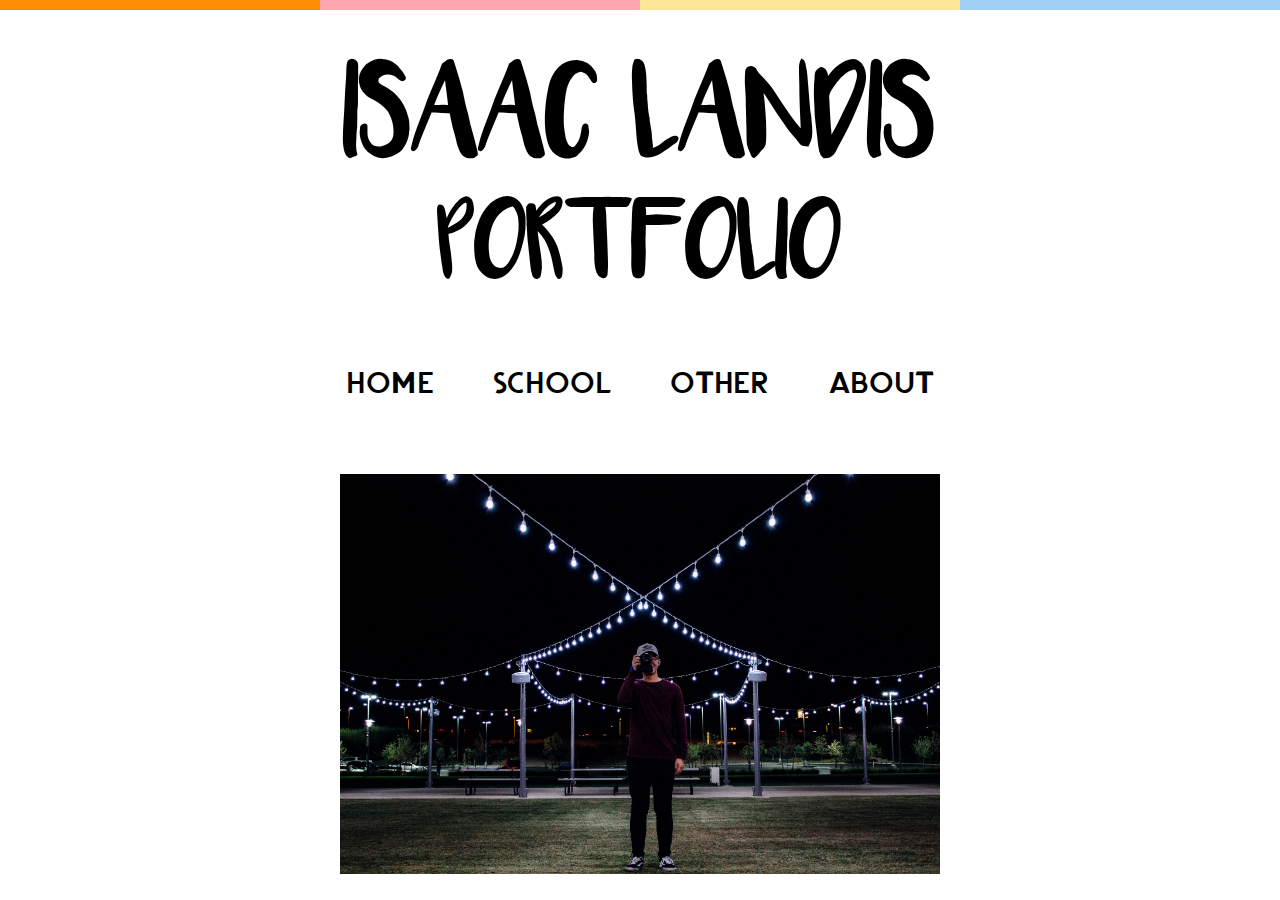
<file: index.html>
<!DOCTYPE html>
<html>
<head>
<title>ISAAC LANDIS</title>
<link href='http://fonts.googleapis.com/css?family=Montserrat:400,700' rel='stylesheet' type='text/css'>
<link href='https://fonts.googleapis.com/css?family=Roboto+Condensed:400,300' rel='stylesheet' type='text/css'>
<link rel="stylesheet" type="text/css" href="assets/css/styles.css"> 
<meta charset="UTF-8">
<body>
<header>
	<div class="pastelscont">
		<section class="pastel" id="pastel1">
		</section>
		<section class="pastel" id="pastel2">
		</section>
		<section class="pastel" id="pastel3">
		</section>
		<section class="pastel" id="pastel4">
		</section>
	</div>
</header>
<main>
	<div id="name">
		<h1>ISAAC LANDIS</h1>
		<h2>PORTFOLIO</h2>
	</div>
	<nav>
		<ul>
			<li><a href="index.html">HOME</a></li>
			<li><a href="school.html">SCHOOL</a></li>
			<li><a href="other.html">OTHER</a></li>
			<li><a href="about.html">ABOUT</a></li>
		</ul>
	</nav>
	<figure>
		<img src="assets/img/me.jpg">
	</figure>
</main>
</body>
</head>
</html>
</file>
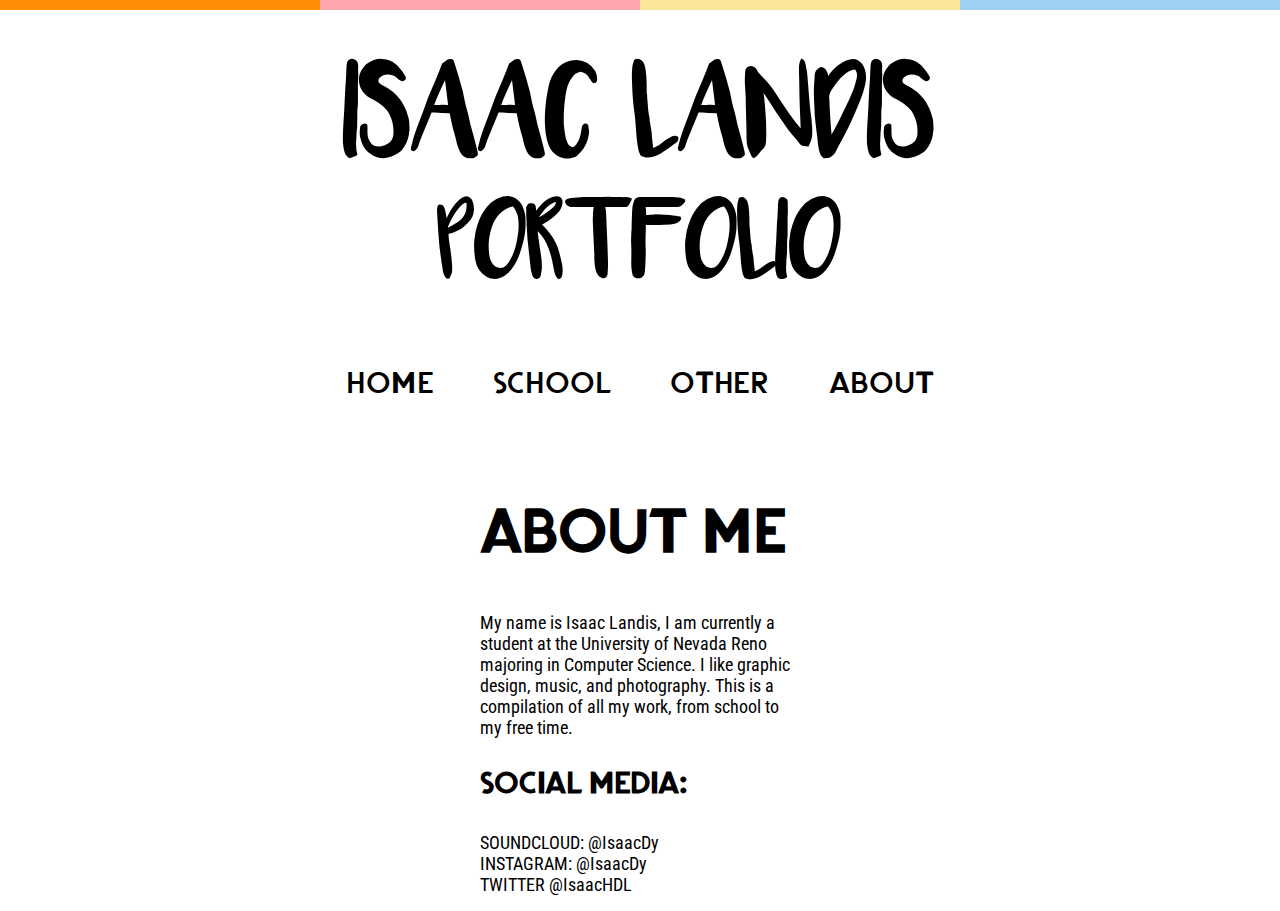
<file: about.html>
<!DOCTYPE html>
<html>
<head>
<title>ISAAC LANDIS</title>
<link href='http://fonts.googleapis.com/css?family=Montserrat:400,700' rel='stylesheet' type='text/css'>
<link href='https://fonts.googleapis.com/css?family=Roboto+Condensed:400,300' rel='stylesheet' type='text/css'>
<link rel="stylesheet" type="text/css" href="assets/css/styles.css"> 
<meta charset="UTF-8">
<body>
<header>
	<div class="pastelscont">
		<section class="pastel" id="pastel1">
		</section>
		<section class="pastel" id="pastel2">
		</section>
		<section class="pastel" id="pastel3">
		</section>
		<section class="pastel" id="pastel4">
		</section>
	</div>
</header>
<main>
	<div id="name">
		<h1>ISAAC LANDIS</h1>
		<h2>PORTFOLIO</h2>
	</div>
	<nav>
		<ul>
			<li><a href="index.html">HOME</a></li>
			<li><a href="school.html">SCHOOL</a></li>
			<li><a href="other.html">OTHER</a></li>
			<li><a href="about.html">ABOUT</a></li>
		</ul>
	</nav>
	<div id="about">
	<h3>ABOUT ME</h3>
	<p>My name is Isaac Landis, I am currently a student at the University of Nevada Reno majoring in Computer Science. I like graphic design, music, and photography. This is a compilation of all my work, from school to my free time.</p>
	<h4>Social Media:</h4>
	<ul>
		<li><a href="https://soundcloud.com/isaacdy">SOUNDCLOUD: @IsaacDy</a></li>
		<li><a href="https://instagram.com/isaacdy">INSTAGRAM: @IsaacDy</a></li>
		<li><a href="https://twitter.com/isaachdl">TWITTER @IsaacHDL</a></li>
	</div>
</main>
</body>
</head>
</html>
</file>
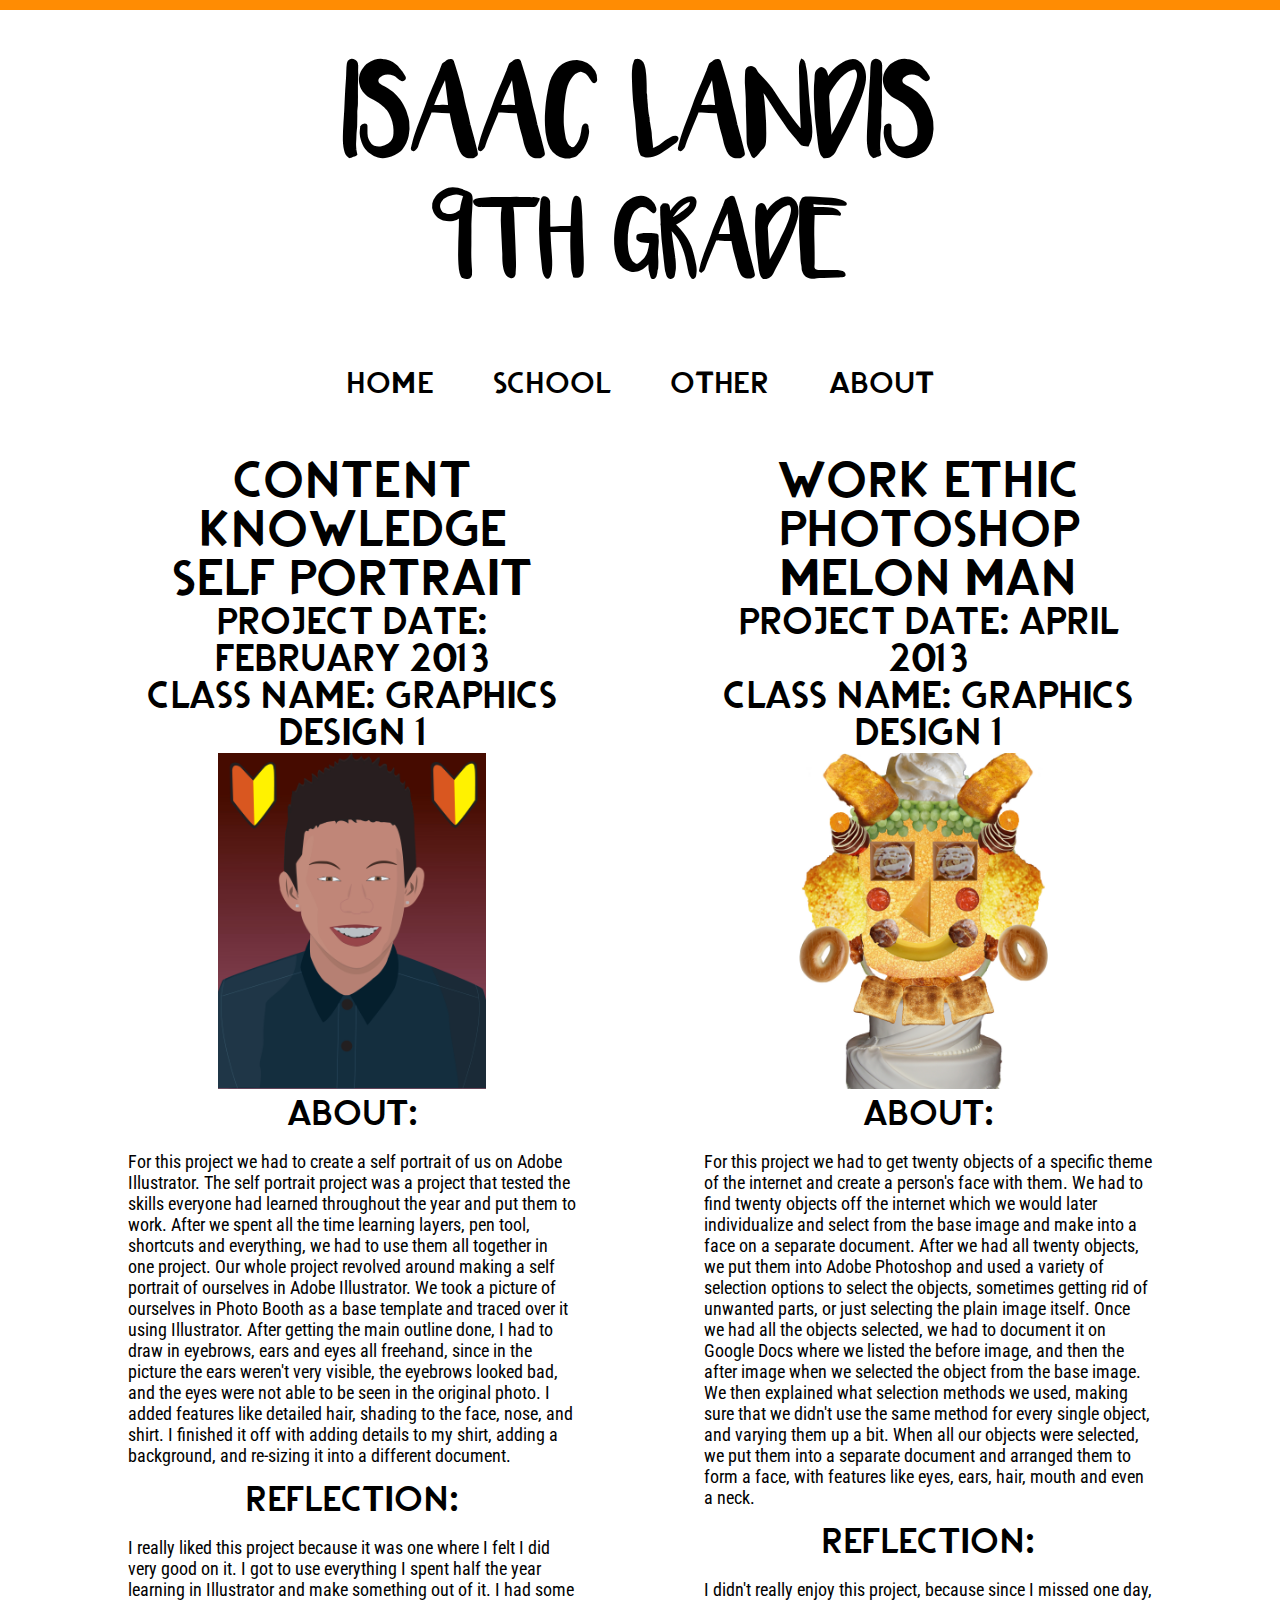
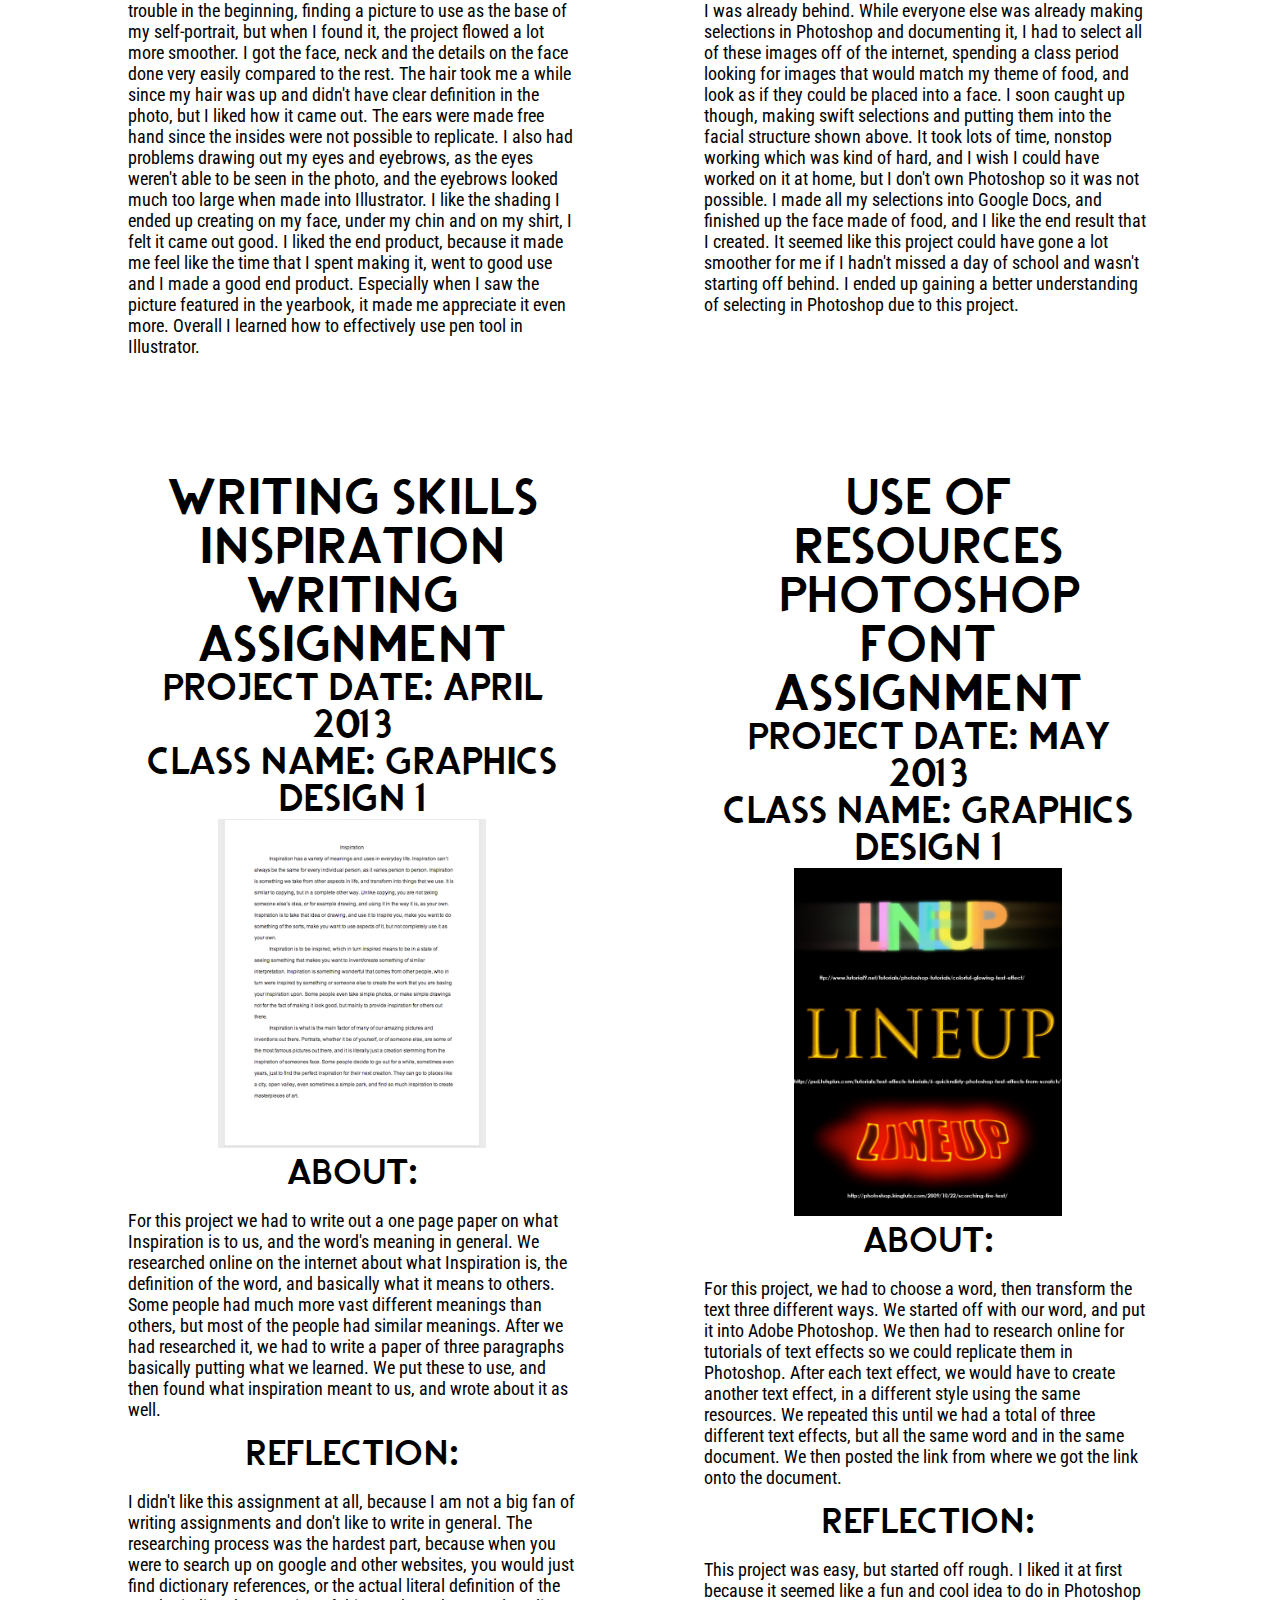
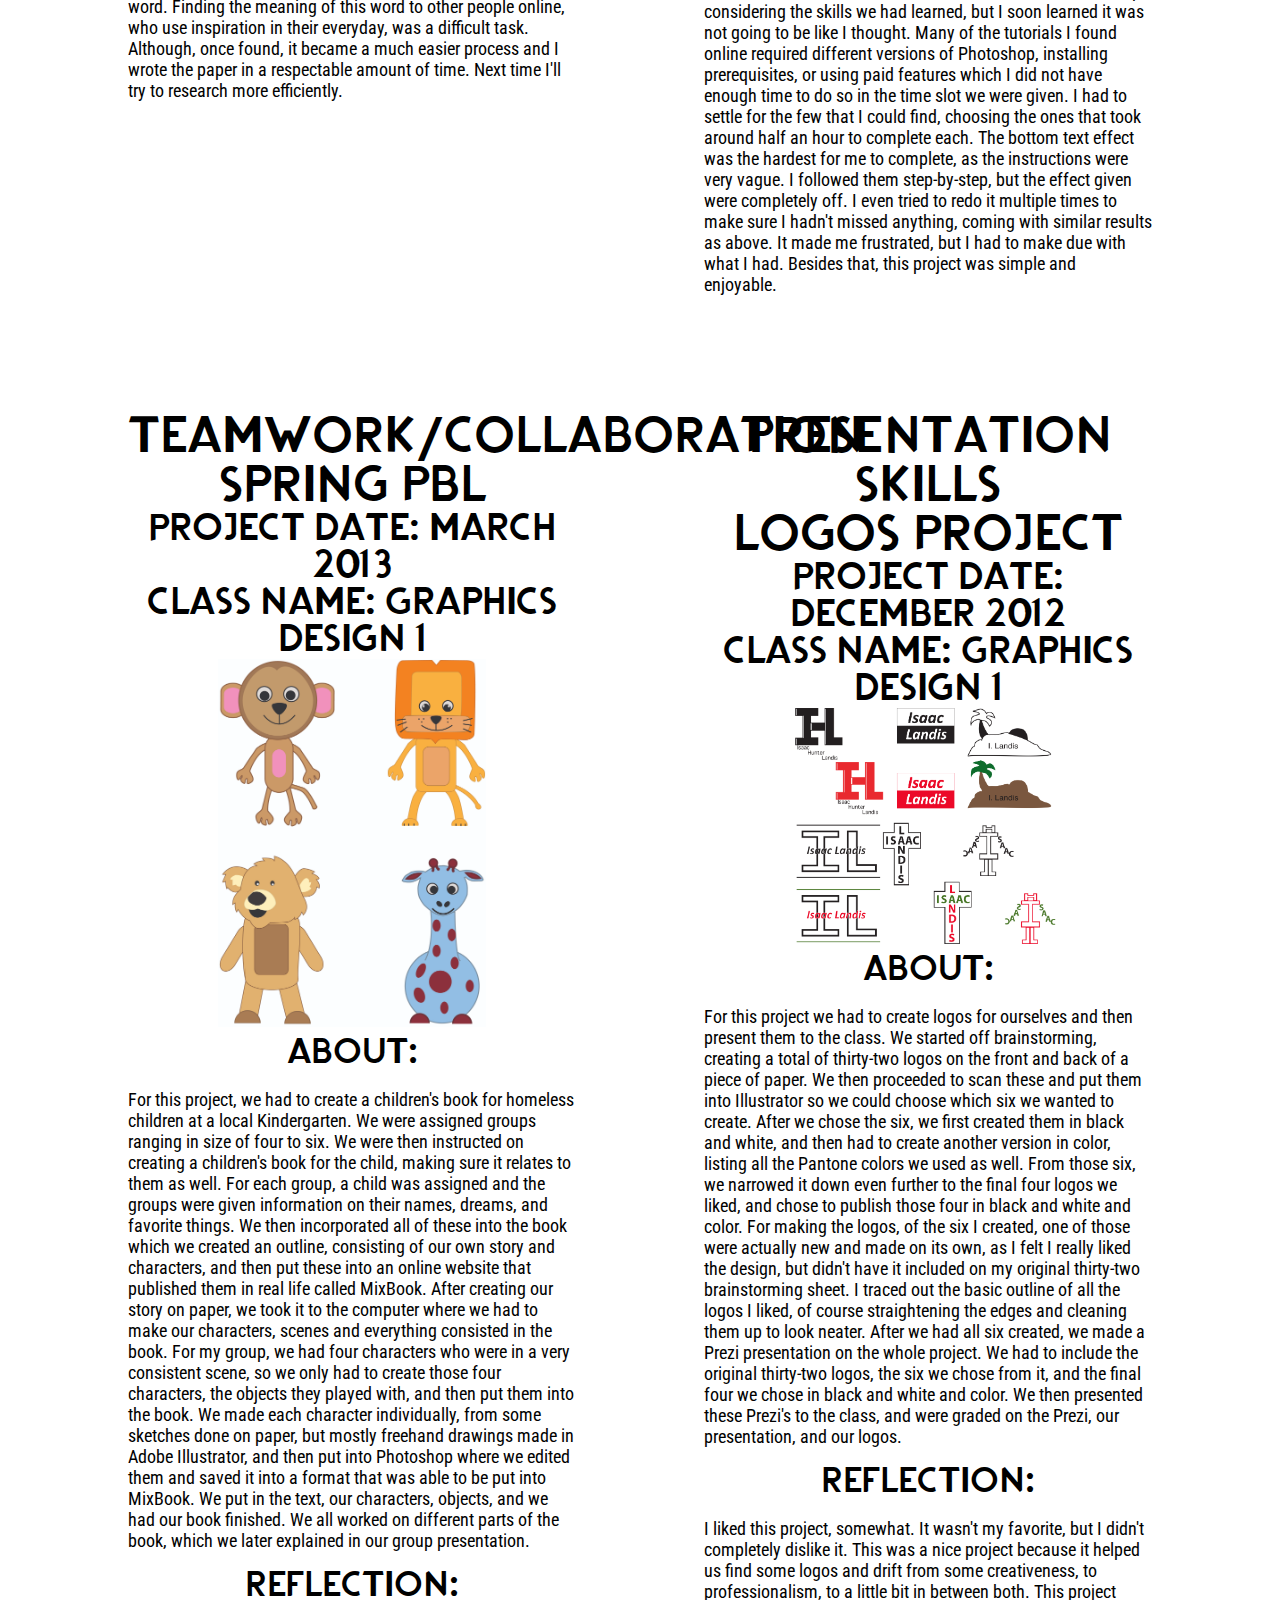
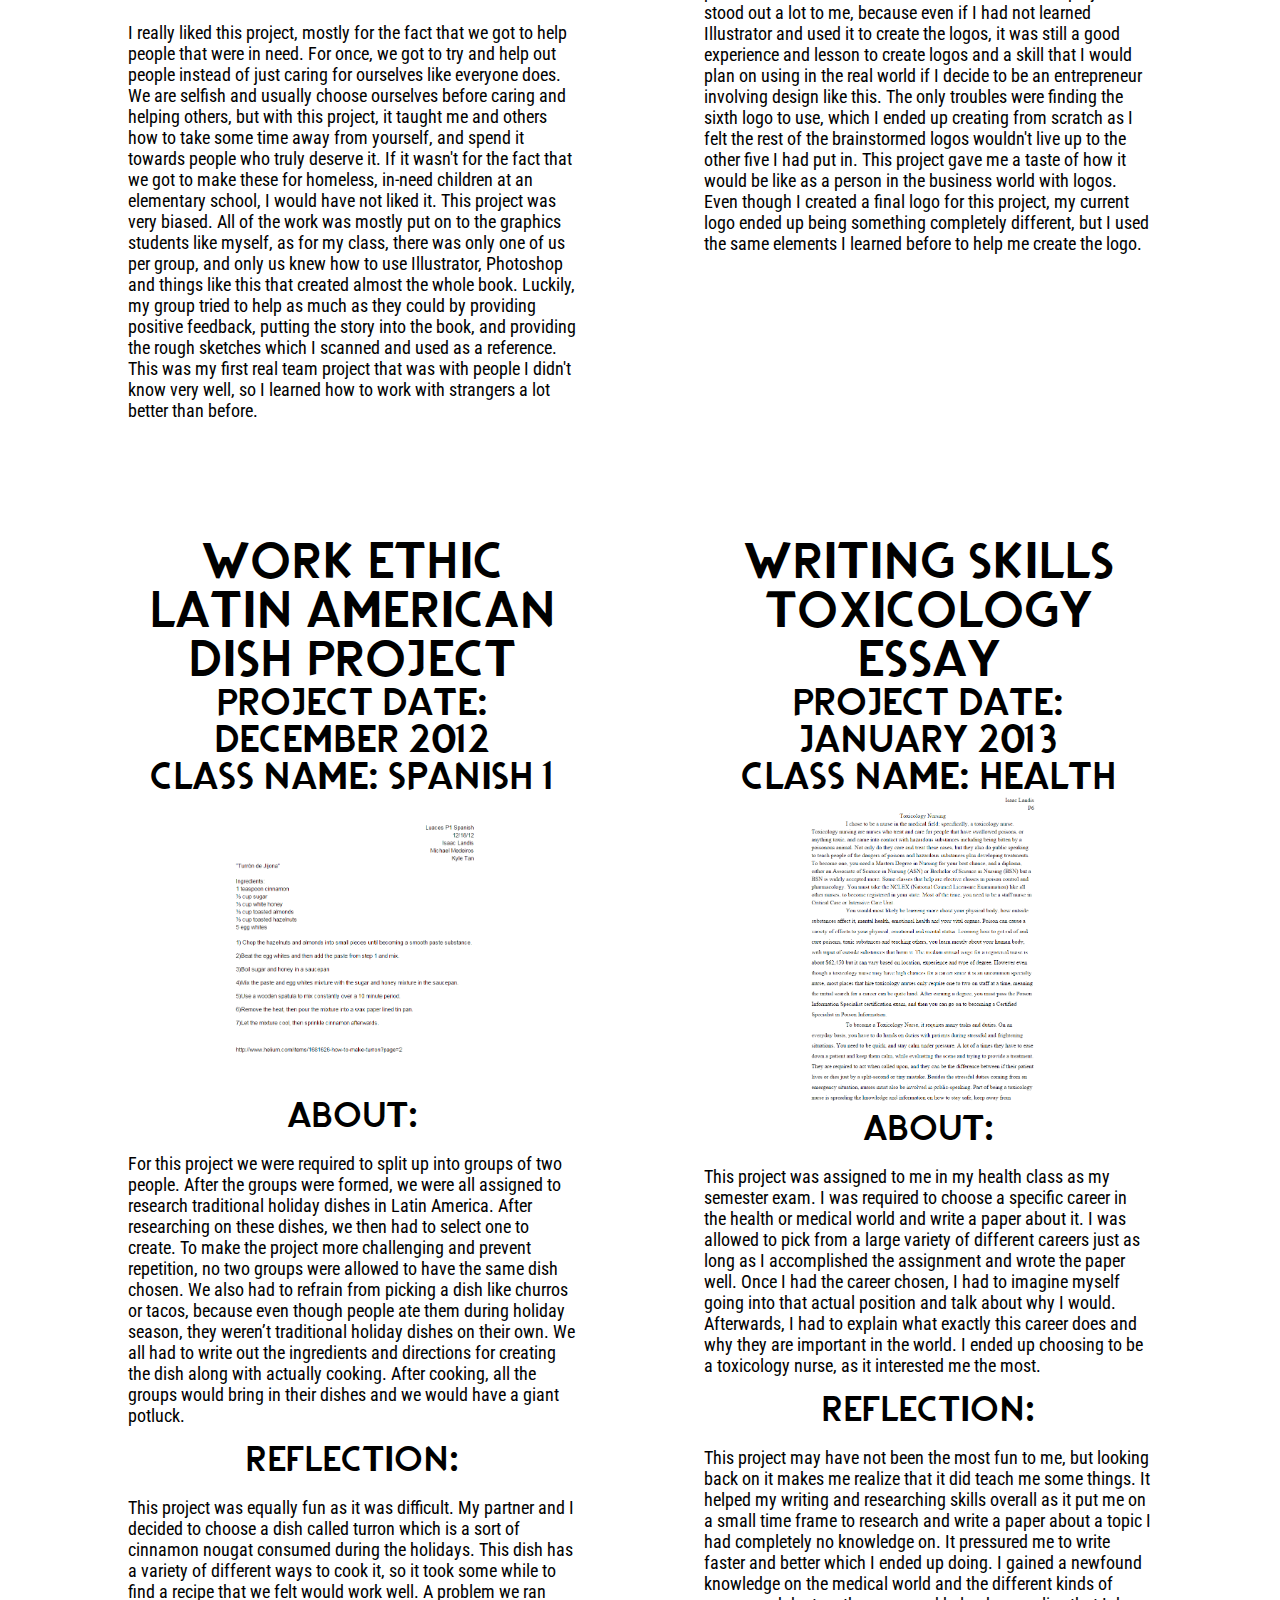
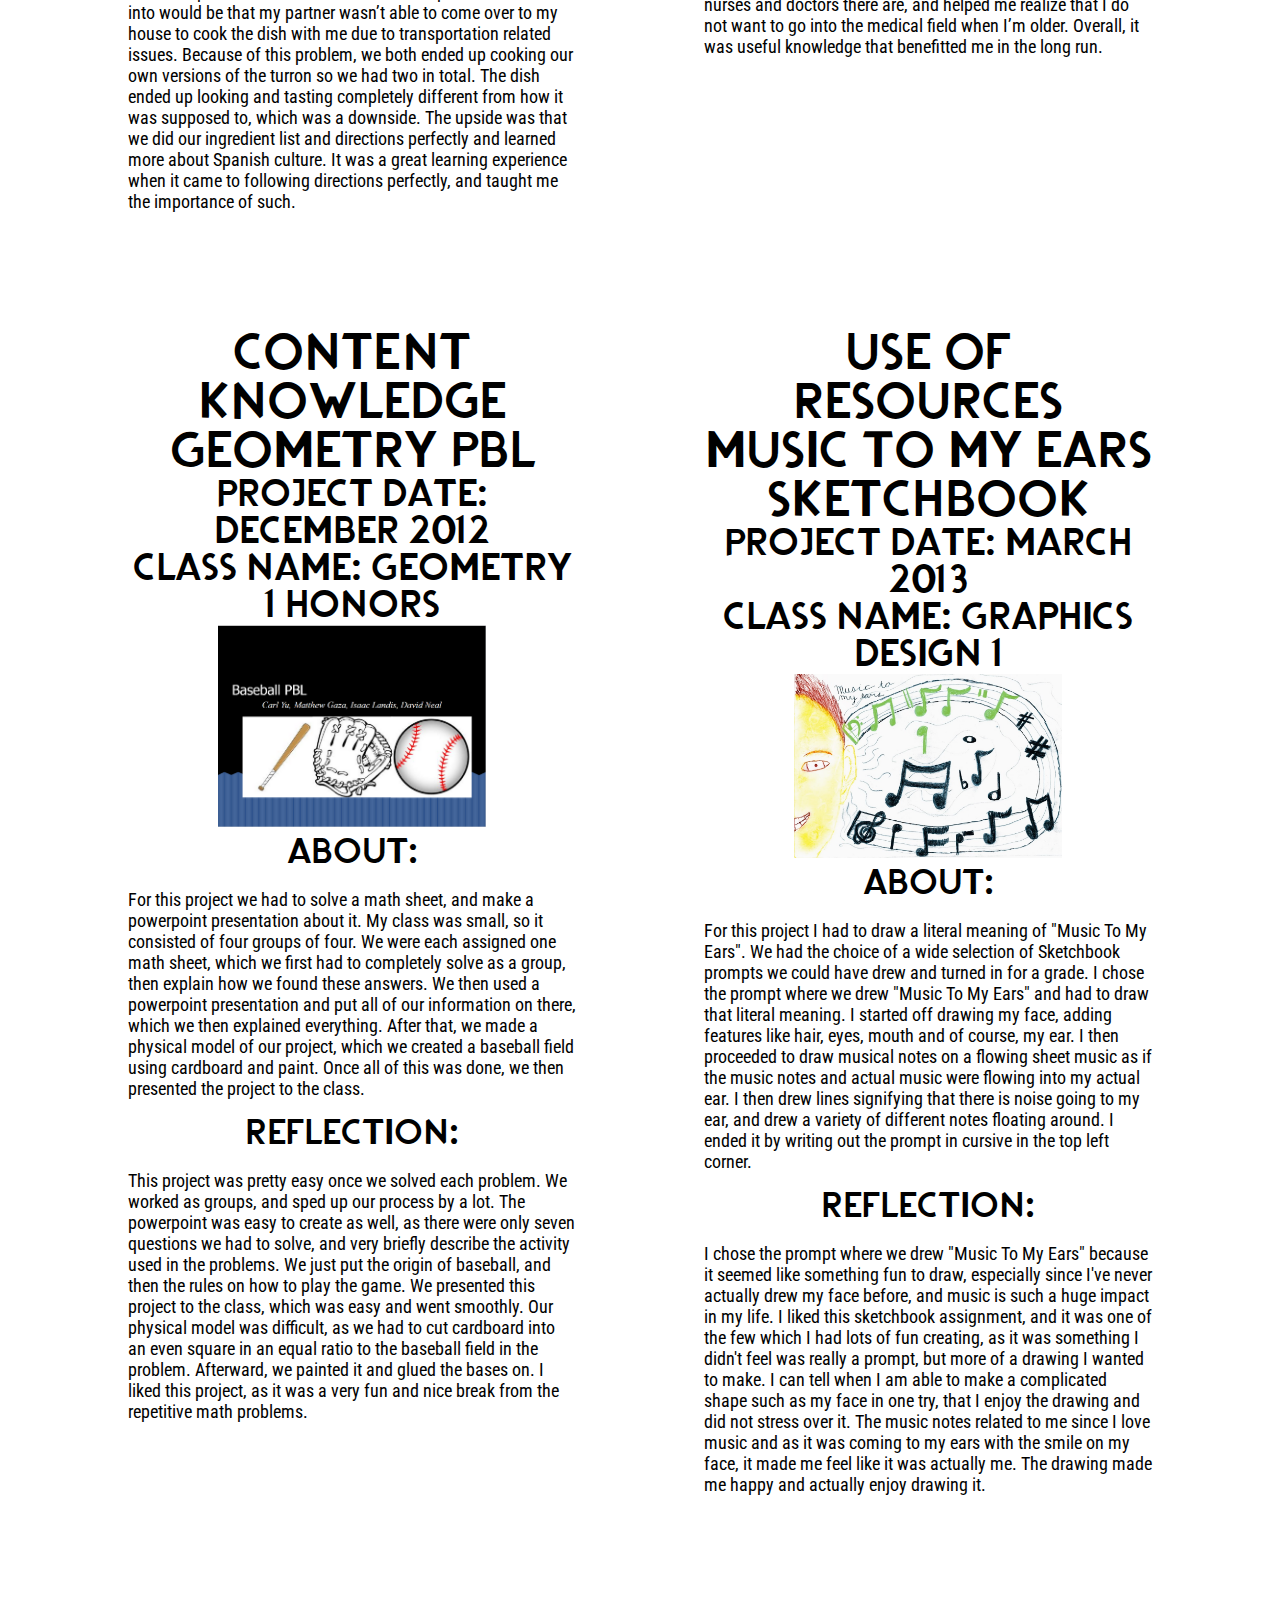
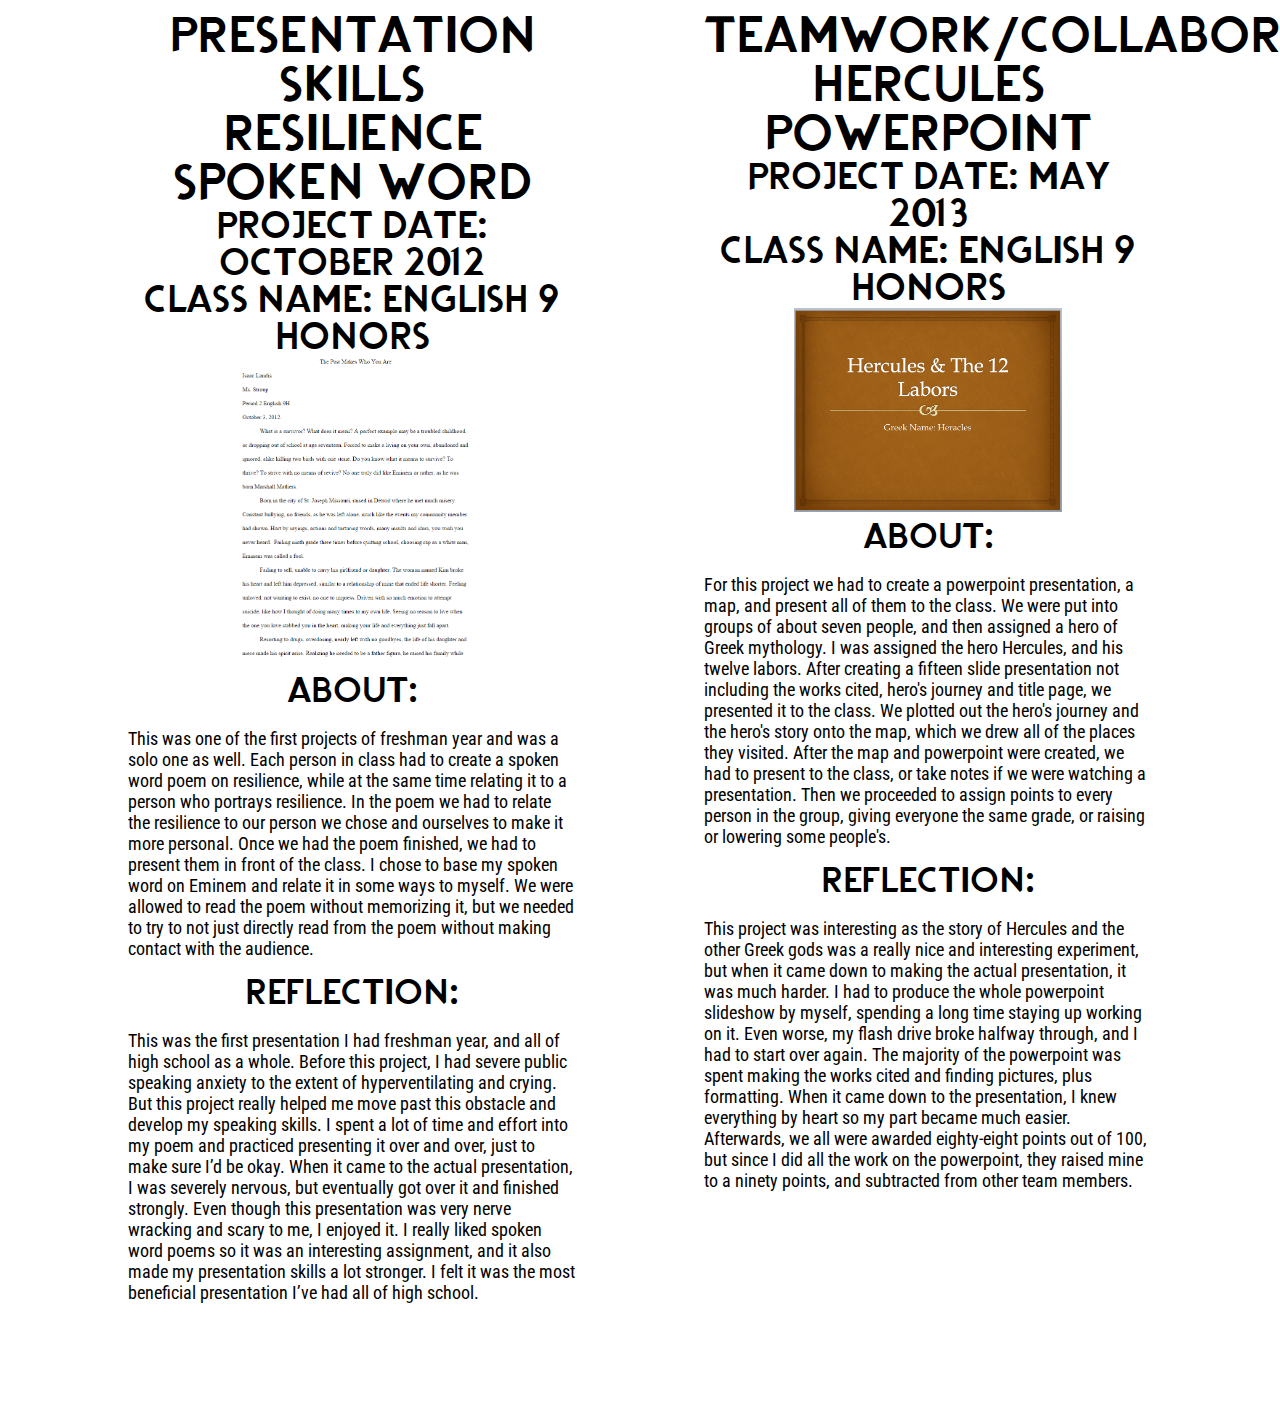
<file: freshman.html>
<!DOCTYPE html>
<html>
<head>
<title>ISAAC LANDIS</title>
<link href='http://fonts.googleapis.com/css?family=Montserrat:400,700' rel='stylesheet' type='text/css'>
<link href='https://fonts.googleapis.com/css?family=Roboto+Condensed:400,300' rel='stylesheet' type='text/css'>
<link rel="stylesheet" type="text/css" href="assets/css/styles.css"> 
<meta charset="UTF-8">
<body>
<header>
	<div class="pastelscont">
		<section id="pastelfresh">
		</section>
	</div>
</header>
<main>
	<div id="name">
		<h1>ISAAC LANDIS</h1>
		<h2>9TH GRADE</h2>
	</div>
	<nav>
		<ul>
			<li><a href="index.html">HOME</a></li>
			<li><a href="school.html">SCHOOL</a></li>
			<li><a href="other.html">OTHER</a></li>
			<li><a href="about.html">ABOUT</a></li>
		</ul>
	</nav>
	<div class="classcont" id="freshcont">
		<div class="tenetHolder">
          <div class="tenet1">
            <h1>Content Knowledge</h1>
            <h1>Self Portrait</h1>
            <h2>Project Date: February 2013</h2>
            <h2>Class Name: Graphics Design 1</h2>
            <img src="assets/img/selfportrait.jpg" class="freshImg" alt="My Self Portrait"/>
            <h3>About:</h3>
              <p>For this project we had to create a self portrait of us on Adobe Illustrator. The self portrait project was a project that tested the skills everyone had learned throughout the year and put them to work. After we spent all the time learning layers, pen tool, shortcuts and everything, we had to use them all together in one project. Our whole project revolved around making a self portrait of ourselves in Adobe Illustrator. We took a picture of ourselves in Photo Booth as a base template and traced over it using Illustrator. After getting the main outline done, I had to draw in eyebrows, ears and eyes all freehand, since in the picture the ears weren't very visible, the eyebrows looked bad, and the eyes were not able to be seen in the original photo. I added features like detailed hair, shading to the face, nose, and shirt. I finished it off with adding details to my shirt, adding a background, and re-sizing it into a different document.</p>
            <h3>Reflection:</h3>
              <p>I really liked this project because it was one where I felt I did very good on it. I got to use everything I spent half the year learning in Illustrator and make something out of it. I had some trouble in the beginning, finding a picture to use as the base of my self-portrait, but when I found it, the project flowed a lot more smoother. I got the face, neck and the details on the face done very easily compared to the rest. The hair took me a while since my hair was up and didn't have clear definition in the photo, but I liked how it came out. The ears were made free hand since the insides were not possible to replicate. I also had problems drawing out my eyes and eyebrows, as the eyes weren't able to be seen in the photo, and the eyebrows looked much too large when made into Illustrator. I like the shading I ended up creating on my face, under my chin and on my shirt, I felt it came out good. I liked the end product, because it made me feel like the time that I spent making it, went to good use and I made a good end product. Especially when I saw the picture featured in the yearbook, it made me appreciate it even more. Overall I learned how to effectively use pen tool in Illustrator.</p>
          </div>
          <div class="tenet2">
            <h1>Work Ethic</h1>
            <h1>Photoshop Melon Man</h1>
            <h2>Project Date: April 2013</h2>
            <h2>Class Name: Graphics Design 1</h2>
            <img src="assets/img/melonman.jpg" class="freshImg" alt="The melonman I made of food."/>
            <h3>About:</h3>
              <p>For this project we had to get twenty objects of a specific theme of the internet and create a person's face with them. We had to find twenty objects off the internet which we would later individualize and select from the base image and make into a face on a separate document. After we had all twenty objects, we put them into Adobe Photoshop and used a variety of selection options to select the objects, sometimes getting rid of unwanted parts, or just selecting the plain image itself. Once we had all the objects selected, we had to document it on Google Docs where we listed the before image, and then the after image when we selected the object from the base image. We then explained what selection methods we used, making sure that we didn't use the same method for every single object, and varying them up a bit. When all our objects were selected, we put them into a separate document and arranged them to form a face, with features like eyes, ears, hair, mouth and even a neck.</p>
            <h3>Reflection:</h3>
              <p>I didn't really enjoy this project, because since I missed one day, I was already behind. While everyone else was already making selections in Photoshop and documenting it, I had to select all of these images off of the internet, spending a class period looking for images that would match my theme of food, and look as if they could be placed into a face. I soon caught up though, making swift selections and putting them into the facial structure shown above. It took lots of time, nonstop working which was kind of hard, and I wish I could have worked on it at home, but I don't own Photoshop so it was not possible. I made all my selections into Google Docs, and finished up the face made of food, and I like the end result that I created. It seemed like this project could have gone a lot smoother for me if I hadn't missed a day of school and wasn't starting off behind. I ended up gaining a better understanding of selecting in Photoshop due to this project.</p>
          </div>
        </div>
        <div class="tenetHolder">
          <div class="tenet1">
            <h1>Writing Skills</h1>
            <h1>Inspiration Writing Assignment</h1>
            <h2>Project Date: April 2013</h2>
            <h2>Class Name: Graphics Design 1</h2>
            <img src="assets/img/inspiration.png" alt="The essay I wrote on Inspiration." class="freshImg"/>
            <h3>About:</h3>
              <p>For this project we had to write out a one page paper on what Inspiration is to us, and the word's meaning in general. We researched online on the internet about what Inspiration is, the definition of the word, and basically what it means to others. Some people had much more vast different meanings than others, but most of the people had similar meanings. After we had researched it, we had to write a paper of three paragraphs basically putting what we learned. We put these to use, and then found what inspiration meant to us, and wrote about it as well.</p>
            <h3>Reflection:</h3>
              <p>I didn't like this assignment at all, because I am not a big fan of writing assignments and don't like to write in general. The researching process was the hardest part, because when you were to search up on google and other websites, you would just find dictionary references, or the actual literal definition of the word. Finding the meaning of this word to other people online, who use inspiration in their everyday, was a difficult task. Although, once found, it became a much easier process and I wrote the paper in a respectable amount of time. Next time I'll try to research more efficiently.</p>
          </div>
          <div class="tenet2">
            <h1>Use of Resources</h1>
            <h1>Photoshop Font Assignment</h1>
            <h2>Project Date: May 2013</h2>
            <h2>Class Name: Graphics Design 1</h2>
            <img src="assets/img/lineup.jpg" alt="The different fonts I did on my word." class="freshImg"/>
            <h3>About:</h3>
              <p>For this project, we had to choose a word, then transform the text three different ways. We started off with our word, and put it into Adobe Photoshop. We then had to research online for tutorials of text effects so we could replicate them in Photoshop. After each text effect, we would have to create another text effect, in a different style using the same resources. We repeated this until we had a total of three different text effects, but all the same word and in the same document. We then posted the link from where we got the link onto the document.</p>
            <h3>Reflection:</h3>
              <p>This project was easy, but started off rough. I liked it at first because it seemed like a fun and cool idea to do in Photoshop considering the skills we had learned, but I soon learned it was not going to be like I thought. Many of the tutorials I found online required different versions of Photoshop, installing prerequisites, or using paid features which I did not have enough time to do so in the time slot we were given. I had to settle for the few that I could find, choosing the ones that took around half an hour to complete each. The bottom text effect was the hardest for me to complete, as the instructions were very vague. I followed them step-by-step, but the effect given were completely off. I even tried to redo it multiple times to make sure I hadn't missed anything, coming with similar results as above. It made me frustrated, but I had to make due with what I had. Besides that, this project was simple and enjoyable.</p>
          </div>
        </div>
        <div class="tenetHolder">
          <div class="tenet1">
            <h1>Teamwork/Collaboration</h1>
            <h1>Spring PBL</h1>
            <h2>Project Date: March 2013</h2>
            <h2>Class Name: Graphics Design 1</h2>
            <img src="assets/img/springpbl.jpg" alt="The characters my team and I created for the story." class="freshImg"/>
            <h3>About:</h3>
              <p>For this project, we had to create a children's book for homeless children at a local Kindergarten. We were assigned groups ranging in size of four to six. We were then instructed on creating a children's book for the child, making sure it relates to them as well. For each group, a child was assigned and the groups were given information on their names, dreams, and favorite things. We then incorporated all of these into the book which we created an outline, consisting of our own story and characters, and then put these into an online website that published them in real life called MixBook. After creating our story on paper, we took it to the computer where we had to make our characters, scenes and everything consisted in the book. For my group, we had four characters who were in a very consistent scene, so we only had to create those four characters, the objects they played with, and then put them into the book. We made each character individually, from some sketches done on paper, but mostly freehand drawings made in Adobe Illustrator, and then put into Photoshop where we edited them and saved it into a format that was able to be put into MixBook. We put in the text, our characters, objects, and we had our book finished. We all worked on different parts of the book, which we later explained in our group presentation.</p>
            <h3>Reflection:</h3>
              <p>I really liked this project, mostly for the fact that we got to help people that were in need. For once, we got to try and help out people instead of just caring for ourselves like everyone does. We are selfish and usually choose ourselves before caring and helping others, but with this project, it taught me and others how to take some time away from yourself, and spend it towards people who truly deserve it. If it wasn't for the fact that we got to make these for homeless, in-need children at an elementary school, I would have not liked it. This project was very biased. All of the work was mostly put on to the graphics students like myself, as for my class, there was only one of us per group, and only us knew how to use Illustrator, Photoshop and things like this that created almost the whole book. Luckily, my group tried to help as much as they could by providing positive feedback, putting the story into the book, and providing the rough sketches which I scanned and used as a reference. This was my first real team project that was with people I didn't know very well, so I learned how to work with strangers a lot better than before.</p>
          </div>
          <div class="tenet2">
            <h1>Presentation Skills</h1>
            <h1>Logos Project</h1>
            <h2>Project Date: December 2012</h2>
            <h2>Class Name: Graphics Design 1</h2>
            <img src="assets/img/logos.png" alt="My logos I chose for my final six." class="freshImg"/>
            <h3>About:</h3>
              <p>For this project we had to create logos for ourselves and then present them to the class. We started off brainstorming, creating a total of thirty-two logos on the front and back of a piece of paper. We then proceeded to scan these and put them into Illustrator so we could choose which six we wanted to create. After we chose the six, we first created them in black and white, and then had to create another version in color, listing all the Pantone colors we used as well. From those six, we narrowed it down even further to the final four logos we liked, and chose to publish those four in black and white and color. For making the logos, of the six I created, one of those were actually new and made on its own, as I felt I really liked the design, but didn't have it included on my original thirty-two brainstorming sheet. I traced out the basic outline of all the logos I liked, of course straightening the edges and cleaning them up to look neater. After we had all six created, we made a Prezi presentation on the whole project. We had to include the original thirty-two logos, the six we chose from it, and the final four we chose in black and white and color. We then presented these Prezi's to the class, and were graded on the Prezi, our presentation, and our logos.</p>
            <h3>Reflection:</h3>
              <p>I liked this project, somewhat. It wasn't my favorite, but I didn't completely dislike it. This was a nice project because it helped us find some logos and drift from some creativeness, to professionalism, to a little bit in between both. This project stood out a lot to me, because even if I had not learned Illustrator and used it to create the logos, it was still a good experience and lesson to create logos and a skill that I would plan on using in the real world if I decide to be an entrepreneur involving design like this. The only troubles were finding the sixth logo to use, which I ended up creating from scratch as I felt the rest of the brainstormed logos wouldn't live up to the other five I had put in. This project gave me a taste of how it would be like as a person in the business world with logos. Even though I created a final logo for this project, my current logo ended up being something completely different, but I used the same elements I learned before to help me create the logo.</p>
          </div>
        </div>
        <div class="tenetHolder">
          <div class="tenet1">
            <h1>Work Ethic</h1>
            <h1>Latin American Dish Project</h1>
            <h2>Project Date: December 2012</h2>
            <h2>Class Name: Spanish 1</h2>
            <img src="assets/img/turron.png" alt="My ingredients for my turron." class="freshImg"/>
            <h3>About:</h3>
              <p>For this project we were required to split up into groups of two people. After the groups were formed, we were all assigned to research traditional holiday dishes in Latin America. After researching on these dishes, we then had to select one to create. To make the project more challenging and prevent repetition, no two groups were allowed to have the same dish chosen. We also had to refrain from picking a dish like churros or tacos, because even though people ate them during holiday season, they weren’t traditional holiday dishes on their own. We all had to write out the ingredients and directions for creating the dish along with actually cooking. After cooking, all the groups would bring in their dishes and we would have a giant potluck.</p>
            <h3>Reflection:</h3>
              <p>This project was equally fun as it was difficult. My partner and I decided to choose a dish called turron which is a sort of cinnamon nougat consumed during the holidays. This dish has a variety of different ways to cook it, so it took some while to find a recipe that we felt would work well. A problem we ran into would be that my partner wasn’t able to come over to my house to cook the dish with me due to transportation related issues. Because of this problem, we both ended up cooking our own versions of the turron so we had two in total. The dish ended up looking and tasting completely different from how it was supposed to, which was a downside. The upside was that we did our ingredient list and directions perfectly and learned more about Spanish culture. It was a great learning experience when it came to following directions perfectly, and taught me the importance of such.</p>
          </div>
          <div class="tenet2">
            <h1>Writing Skills</h1>
            <h1>Toxicology Essay</h1>
            <h2>Project Date: January 2013</h2>
            <h2>Class Name: Health</h2>
            <img src="assets/img/toxic.png" alt="The essay I wrote on toxicology." class="freshImg"/>
            <h3>About:</h3>
              <p>This project was assigned to me in my health class as my semester exam. I was required to choose a specific career in the health or medical world and write a paper about it. I was allowed to pick from a large variety of different careers just as long as I accomplished the assignment and wrote the paper well. Once I had the career chosen, I had to imagine myself going into that actual position and talk about why I would. Afterwards, I had to explain what exactly this career does and why they are important in the world. I ended up choosing to be a toxicology nurse, as it interested me the most.</p>
            <h3>Reflection:</h3>
              <p>This project may have not been the most fun to me, but looking back on it makes me realize that it did teach me some things. It helped my writing and researching skills overall as it put me on a small time frame to research and write a paper about a topic I had completely no knowledge on. It pressured me to write faster and better which I ended up doing. I gained a newfound knowledge on the medical world and the different kinds of nurses and doctors there are, and helped me realize that I do not want to go into the medical field when I’m older. Overall, it was useful knowledge that benefitted me in the long run.</p>
          </div>
        </div>
        <div class="tenetHolder">
          <div class="tenet1">
            <h1>Content Knowledge</h1>
            <h1>Geometry PBL</h1>
            <h2>Project Date: December 2012</h2>
            <h2>Class Name: Geometry 1 Honors</h2>
            <img src="assets/img/geoPBL.png" alt="The front slide to my geometry PBL powerpoint." class="freshImg"/>
            <h3>About:</h3>
              <p>For this project we had to solve a math sheet, and make a powerpoint presentation about it. My class was small, so it consisted of four groups of four. We were each assigned one math sheet, which we first had to completely solve as a group, then explain how we found these answers. We then used  a powerpoint presentation and put all of our information on there, which we then explained everything. After that, we made a physical model of our project, which we created a baseball field using cardboard and paint. Once all of this was done, we then presented the project to the class.</p>
            <h3>Reflection:</h3>
              <p>This project was pretty easy once we solved each problem. We worked as groups, and sped up our process by a lot. The powerpoint was easy to create as well, as there were only seven questions we had to solve, and very briefly describe the activity used in the problems. We just put the origin of baseball, and then the rules on how to play the game. We presented this project to the class, which was easy and went smoothly. Our physical model was difficult, as we had to cut cardboard into an even square in an equal ratio to the baseball field in the problem. Afterward, we painted it and glued the bases on. I liked this project, as it was a very fun and nice break from the repetitive math problems.</p>
          </div>
          <div class="tenet2">
            <h1>Use of Resources</h1>
            <h1>Music To My Ears Sketchbook</h1>
            <h2>Project Date: March 2013</h2>
            <h2>Class Name: Graphics Design 1</h2>
            <img src="assets/img/musicEars.jpg" alt="My sketchbook drawing of 'music to my ears'" class="freshImg"/>
            <h3>About:</h3>
              <p>For this project I had to draw a literal meaning of "Music To My Ears". We had the choice of a wide selection of Sketchbook prompts we could have drew and turned in for a grade. I chose the prompt where we drew "Music To My Ears" and had to draw that literal meaning. I started off drawing my face, adding features like hair, eyes, mouth and of course, my ear. I then proceeded to draw musical notes on a flowing sheet music as if the music notes and actual music were flowing into my actual ear. I then drew lines signifying that there is noise going to my ear, and drew a variety of different notes floating around. I ended it by writing out the prompt in cursive in the top left corner.</p>
            <h3>Reflection:</h3>
              <p>I chose the prompt where we drew "Music To My Ears" because it seemed like something fun to draw, especially since I've never actually drew my face before, and music is such a huge impact in my life. I liked this sketchbook assignment, and it was one of the few which I had lots of fun creating, as it was something I didn't feel was really a prompt, but more of a drawing I wanted to make. I can tell when I am able to make a complicated shape such as my face in one try, that I enjoy the drawing and did not stress over it. The music notes related to me since I love music and as it was coming to my ears with the smile on my face, it made me feel like it was actually me. The drawing made me happy and actually enjoy drawing it.</p>
          </div>
        </div>
        <div class="tenetHolder">
          <div class="tenet1">
            <h1>Presentation Skills</h1>
            <h1>Resilience Spoken Word</h1>
            <h2>Project Date: October 2012</h2>
            <h2>Class Name: English 9 Honors</h2>
            <img src="assets/img/spokenWord.png" alt="My spoken word poem on resilience." class="freshImg"/>
            <h3>About:</h3>
              <p>This was one of the first projects of freshman year and was a solo one as well. Each person in class had to create a spoken word poem on resilience, while at the same time relating it to a person who portrays resilience. In the poem we had to relate the resilience to our person we chose and ourselves to make it more personal. Once we had the poem finished, we had to present them in front of the class. I chose to base my spoken word on Eminem and relate it in some ways to myself. We were allowed to read the poem without memorizing it, but we needed to try to not just directly read from the poem without making contact with the audience.</p>
            <h3>Reflection:</h3>
              <p>This was the first presentation I had freshman year, and all of high school as a whole. Before this project, I had severe public speaking anxiety to the extent of hyperventilating and crying. But this project really helped me move past this obstacle and develop my speaking skills. I spent a lot of time and effort into my poem and practiced presenting it over and over, just to make sure I’d be okay. When it came to the actual presentation, I was severely nervous, but eventually got over it and finished strongly. Even though this presentation was very nerve wracking and scary to me, I enjoyed it. I really liked spoken word poems so it was an interesting assignment, and it also made my presentation skills a lot stronger. I felt it was the most beneficial presentation I’ve had all of high school.</p>
          </div>
          <div class="tenet2">
            <h1>Teamwork/Collaboration</h1>
            <h1>Hercules Powerpoint</h1>
            <h2>Project Date: May 2013</h2>
            <h2>Class Name: English 9 Honors</h2>
            <img src="assets/img/hercules.png" alt="My powerpoint on Hercules." class="freshImg"/>
            <h3>About:</h3>
              <p>For this project we had to create a powerpoint presentation, a map, and present all of them to the class. We were put into groups of about seven people, and then assigned a hero of Greek mythology. I was assigned the hero Hercules, and his twelve labors. After creating a fifteen slide presentation not including the works cited, hero's journey and title page, we presented it to the class. We plotted out the hero's journey and the hero's story onto the map, which we drew all of the places they visited. After the map and powerpoint were created, we had to present to the class, or take notes if we were watching a presentation. Then we proceeded to assign points to every person in the group, giving everyone the same grade, or raising or lowering some people's.</p>
            <h3>Reflection:</h3>
              <p>This project was interesting as the story of Hercules and the other Greek gods was a really nice and interesting experiment, but when it came down to making the actual presentation, it was much harder. I had to produce the whole powerpoint slideshow by myself, spending a long time staying up working on it. Even worse, my flash drive broke halfway through, and I had to start over again. The majority of the powerpoint was spent making the works cited and finding pictures, plus formatting. When it came down to the presentation, I knew everything by heart so my part became much easier. Afterwards, we all were awarded eighty-eight points out of 100, but since I did all the work on the powerpoint, they raised mine to a ninety points, and subtracted from other team members.</p>
          </div>
        </div>
	</div>
</main>
</body>
</head>
</html>
</file>
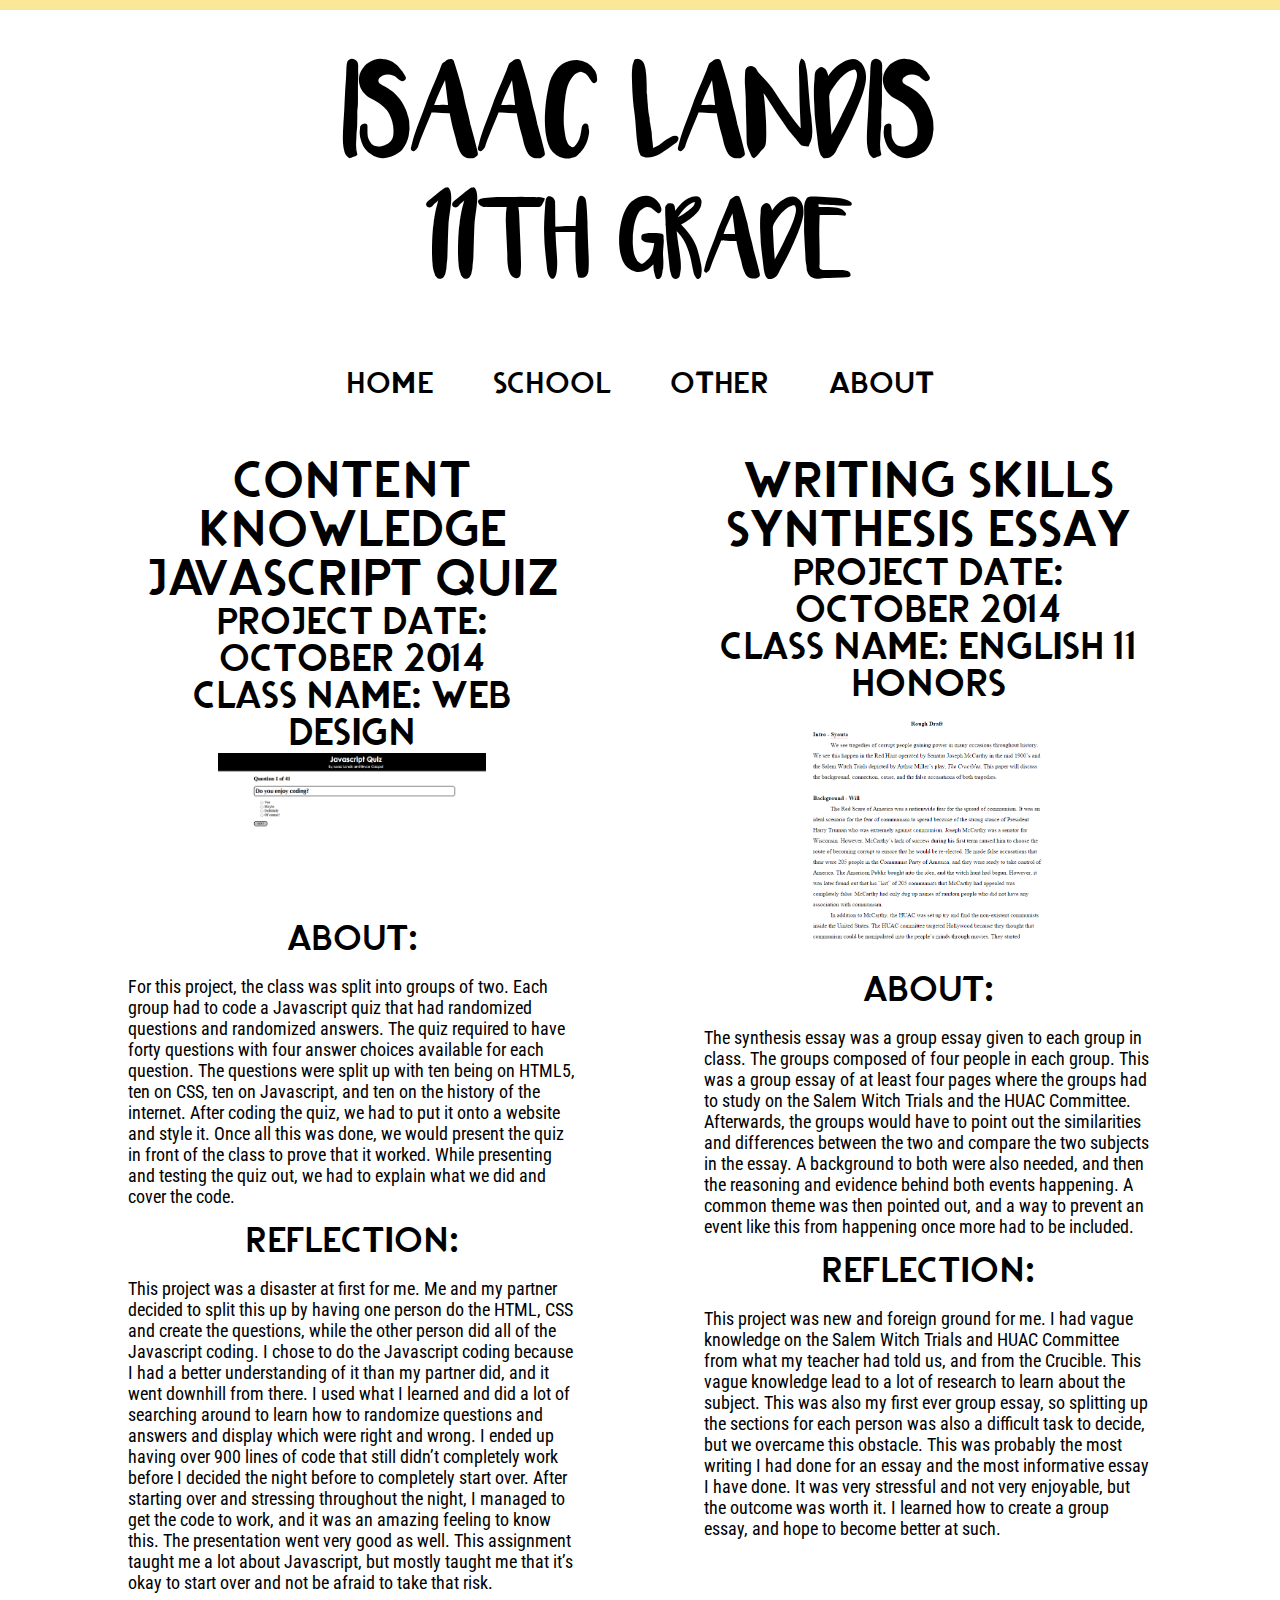
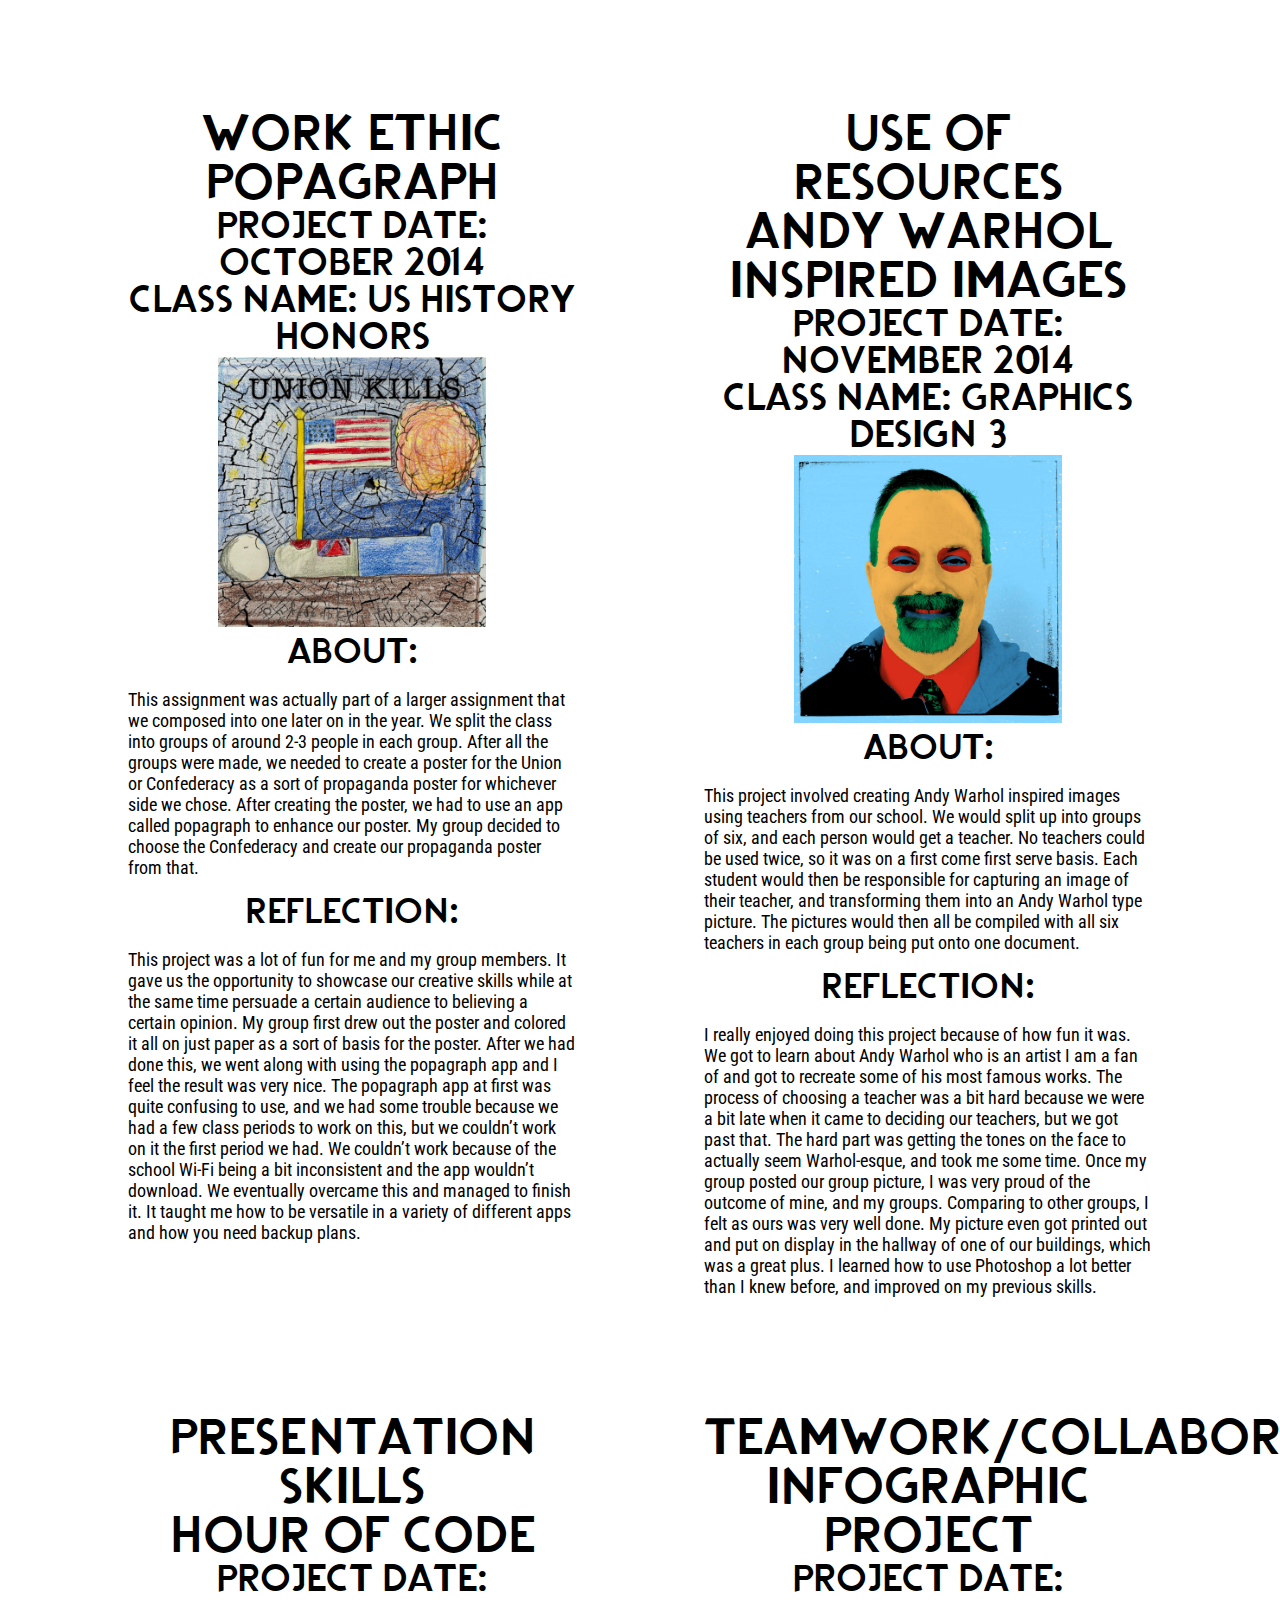
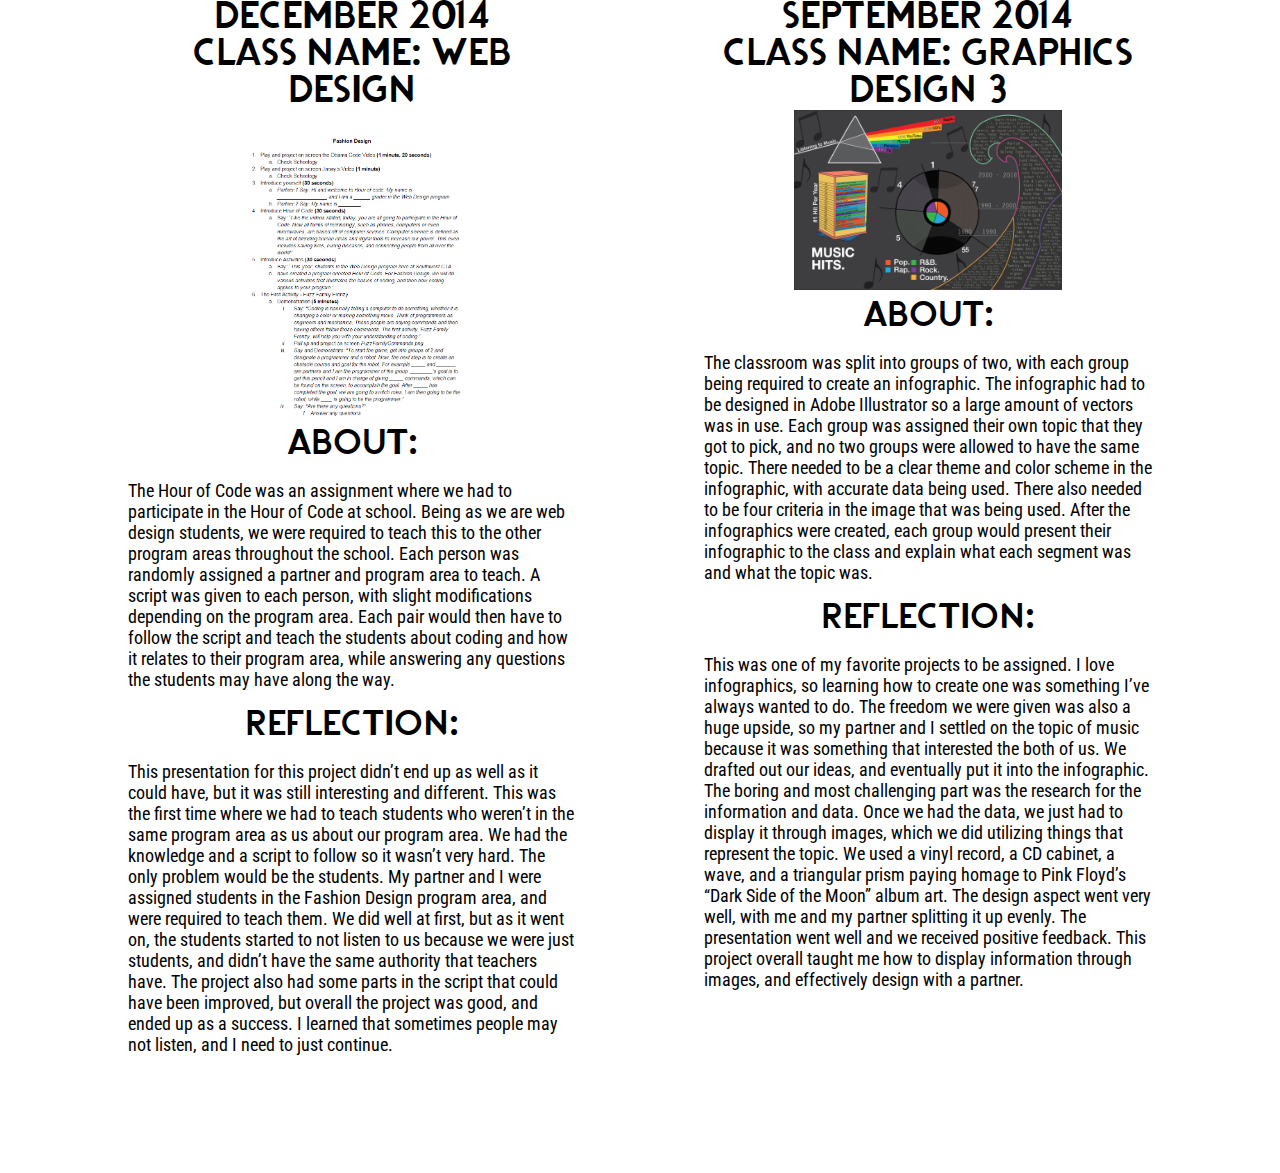
<file: junior.html>
<!DOCTYPE html>
<html>
<head>
<title>ISAAC LANDIS</title>
<link href='http://fonts.googleapis.com/css?family=Montserrat:400,700' rel='stylesheet' type='text/css'>
<link href='https://fonts.googleapis.com/css?family=Roboto+Condensed:400,300' rel='stylesheet' type='text/css'>
<link rel="stylesheet" type="text/css" href="assets/css/styles.css"> 
<meta charset="UTF-8">
<body>
<header>
	<div class="pastelscont">
		<section id="pasteljun">
		</section>
	</div>
</header>
<main>
	<div id="name">
		<h1>ISAAC LANDIS</h1>
		<h2>11TH GRADE</h2>
	</div>
	<nav>
		<ul>
			<li><a href="index.html">HOME</a></li>
			<li><a href="school.html">SCHOOL</a></li>
			<li><a href="other.html">OTHER</a></li>
			<li><a href="about.html">ABOUT</a></li>
		</ul>
	</nav>
	<div class="classcont" id="juncont">
		<div class="tenetHolder">
          <div class="tenet1">
            <h1>Content Knowledge</h1>
            <h1>Javascript Quiz</h1>
            <h2>Project Date: October 2014</h2>
            <h2>Class Name: Web Design</h2>
            <img src="assets/img/jsQuiz.png" alt="My website that had the Javascript quiz on it." class="junImg"/>
            <h3>About:</h3>
              <p>For this project, the class was split into groups of two. Each group had to code a Javascript quiz that had randomized questions and randomized answers. The quiz required to have forty questions with four answer choices available for each question. The questions were split up with ten being on HTML5, ten on CSS, ten on Javascript, and ten on the history of the internet. After coding the quiz, we had to put it onto a website and style it. Once all this was done, we would present the quiz in front of the class to prove that it worked. While presenting and testing the quiz out, we had to explain what we did and cover the code.</p>
            <h3>Reflection:</h3>
              <p>This project was a disaster at first for me. Me and my partner decided to split this up by having one person do the HTML, CSS and create the questions, while the other person did all of the Javascript coding. I chose to do the Javascript coding because I had a better understanding of it than my partner did, and it went downhill from there. I used what I learned and did a lot of searching around to learn how to randomize questions and answers and display which were right and wrong. I ended up having over 900 lines of code that still didn’t completely work before I decided the night before to completely start over. After starting over and stressing throughout the night, I managed to get the code to work, and it was an amazing feeling to know this. The presentation went very good as well. This assignment taught me a lot about Javascript, but mostly taught me that it’s okay to start over and not be afraid to take that risk.</p>
          </div>
          <div class="tenet2">
            <h1>Writing Skills</h1>
            <h1>Synthesis Essay</h1>
            <h2>Project Date: October 2014</h2>
            <h2>Class Name: English 11 Honors</h2>
            <img src="assets/img/synthesis.png" alt="My synthesis essay that my group and I worked on." class="junImg"/>
            <h3>About:</h3>
              <p>The synthesis essay was a group essay given to each group in class. The groups composed of four people in each group. This was a group essay of at least four pages where the groups had to study on the Salem Witch Trials and the HUAC Committee. Afterwards, the groups would have to point out the similarities and differences between the two and compare the two subjects in the essay. A background to both were also needed, and then the reasoning and evidence behind both events happening. A common theme was then pointed out, and a way to prevent an event like this from happening once more had to be included.</p>
            <h3>Reflection:</h3>
              <p>This project was new and foreign ground for me. I had vague knowledge on the Salem Witch Trials and HUAC Committee from what my teacher had told us, and from the Crucible. This vague knowledge lead to a lot of research to learn about the subject. This was also my first ever group essay, so splitting up the sections for each person was also a difficult task to decide, but we overcame this obstacle. This was probably the most writing I had done for an essay and the most informative essay I have done. It was very stressful and not very enjoyable, but the outcome was worth it. I learned how to create a group essay, and hope to become better at such.</p>
          </div>
        </div>
        <div class="tenetHolder">
          <div class="tenet1">
            <h1>Work Ethic</h1>
            <h1>Popagraph</h1>
            <h2>Project Date: October 2014</h2>
            <h2>Class Name: US History Honors</h2>
            <img src="assets/img/popagraph.png" alt="The popagraph propaganda poster that my team and I created." class="junImg"/>
            <h3>About:</h3>
              <p>This assignment was actually part of a larger assignment that we composed into one later on in the year. We split the class into groups of around 2-3 people in each group. After all the groups were made, we needed to create a poster for the Union or Confederacy as a sort of propaganda poster for whichever side we chose. After creating the poster, we had to use an app called popagraph to enhance our poster. My group decided to choose the Confederacy and create our propaganda poster from that.</p>
            <h3>Reflection:</h3>
              <p>This project was a lot of fun for me and my group members. It gave us the opportunity to showcase our creative skills while at the same time persuade a certain audience to believing a certain opinion. My group first drew out the poster and colored it all on just paper as a sort of basis for the poster. After we had done this, we went along with using the popagraph app and I feel the result was very nice. The popagraph app at first was quite confusing to use, and we had some trouble because we had a few class periods to work on this, but we couldn’t work on it the first period we had. We couldn’t work because of the school Wi-Fi being a bit inconsistent and the app wouldn’t download. We eventually overcame this and managed to finish it. It taught me how to be versatile in a variety of different apps and how you need backup plans.</p>
          </div>
          <div class="tenet2">
            <h1>Use of Resources</h1>
            <h1>Andy Warhol Inspired Images</h1>
            <h2>Project Date: November 2014</h2>
            <h2>Class Name: Graphics Design 3</h2>
            <img src="assets/img/warhol.jpg" alt="My Andy Warhol-esque image I created." class="junImg"/>
            <h3>About:</h3>
              <p>This project involved creating Andy Warhol inspired images using teachers from our school. We would split up into groups of six, and each person would get a teacher. No teachers could be used twice, so it was on a first come first serve basis. Each student would then be responsible for capturing an image of their teacher, and transforming them into an Andy Warhol type picture. The pictures would then all be compiled with all six teachers in each group being put onto one document.</p>
            <h3>Reflection:</h3>
              <p>I really enjoyed doing this project because of how fun it was. We got to learn about Andy Warhol who is an artist I am a fan of and got to recreate some of his most famous works. The process of choosing a teacher was a bit hard because we were a bit late when it came to deciding our teachers, but we got past that. The hard part was getting the tones on the face to actually seem Warhol-esque, and took me some time. Once my group posted our group picture, I was very proud of the outcome of mine, and my groups. Comparing to other groups, I felt as ours was very well done. My picture even got printed out and put on display in the hallway of one of our buildings, which was a great plus. I learned how to use Photoshop a lot better than I knew before, and improved on my previous skills.</p>
          </div>
        </div>
        <div class="tenetHolder">
          <div class="tenet1">
            <h1>Presentation Skills</h1>
            <h1>Hour of Code</h1>
            <h2>Project Date: December 2014</h2>
            <h2>Class Name: Web Design</h2>
            <img src="assets/img/HoC.png" alt="The script provided to us for the Hour of Code." class="junImg"/>
            <h3>About:</h3>
              <p>The Hour of Code was an assignment where we had to participate in the Hour of Code at school. Being as we are web design students, we were required to teach this to the other program areas throughout the school. Each person was randomly assigned a partner and program area to teach. A script was given to each person, with slight modifications depending on the program area. Each pair would then have to follow the script and teach the students about coding and how it relates to their program area, while answering any questions the students may have along the way.</p>
            <h3>Reflection:</h3>
              <p>This presentation for this project didn’t end up as well as it could have, but it was still interesting and different. This was the first time where we had to teach students who weren’t in the same program area as us about our program area. We had the knowledge and a script to follow so it wasn’t very hard. The only problem would be the students. My partner and I were assigned students in the Fashion Design program area, and were required to teach them. We did well at first, but as it went on, the students started to not listen to us because we were just students, and didn’t have the same authority that teachers have. The project also had some parts in the script that could have been improved, but overall the project was good, and ended up as a success. I learned that sometimes people may not listen, and I need to just continue.</p>
          </div>
          <div class="tenet2">
            <h1>Teamwork/Collaboration</h1>
            <h1>Infographic Project</h1>
            <h2>Project Date: September 2014</h2>
            <h2>Class Name: Graphics Design 3</h2>
            <img src="assets/img/infographic.jpg" alt="The infographic on music that my partner and I created." class="junImg"/>
            <h3>About:</h3>
              <p>The classroom was split into groups of two, with each group being required to create an infographic. The infographic had to be designed in Adobe Illustrator so a large amount of vectors was in use. Each group was assigned their own topic that they got to pick, and no two groups were allowed to have the same topic. There needed to be a clear theme and color scheme in the infographic, with accurate data being used. There also needed to be four criteria in the image that was being used. After the infographics were created, each group would present their infographic to the class and explain what each segment was and what the topic was.</p>
            <h3>Reflection:</h3>
              <p>This was one of my favorite projects to be assigned. I love infographics, so learning how to create one was something I’ve always wanted to do. The freedom we were given was also a huge upside, so my partner and I settled on the topic of music because it was something that interested the both of us. We drafted out our ideas, and eventually put it into the infographic. The boring and most challenging part was the research for the information and data. Once we had the data, we just had to display it through images, which we did utilizing things that represent the topic. We used a vinyl record, a CD cabinet, a wave, and a triangular prism paying homage to Pink Floyd’s “Dark Side of the Moon” album art. The design aspect went very well, with me and my partner splitting it up evenly. The presentation went well and we received positive feedback. This project overall taught me how to display information through images, and effectively design with a partner.</p>
          </div>
        </div>
	</div>
</main>
</body>
</head>
</html>
</file>
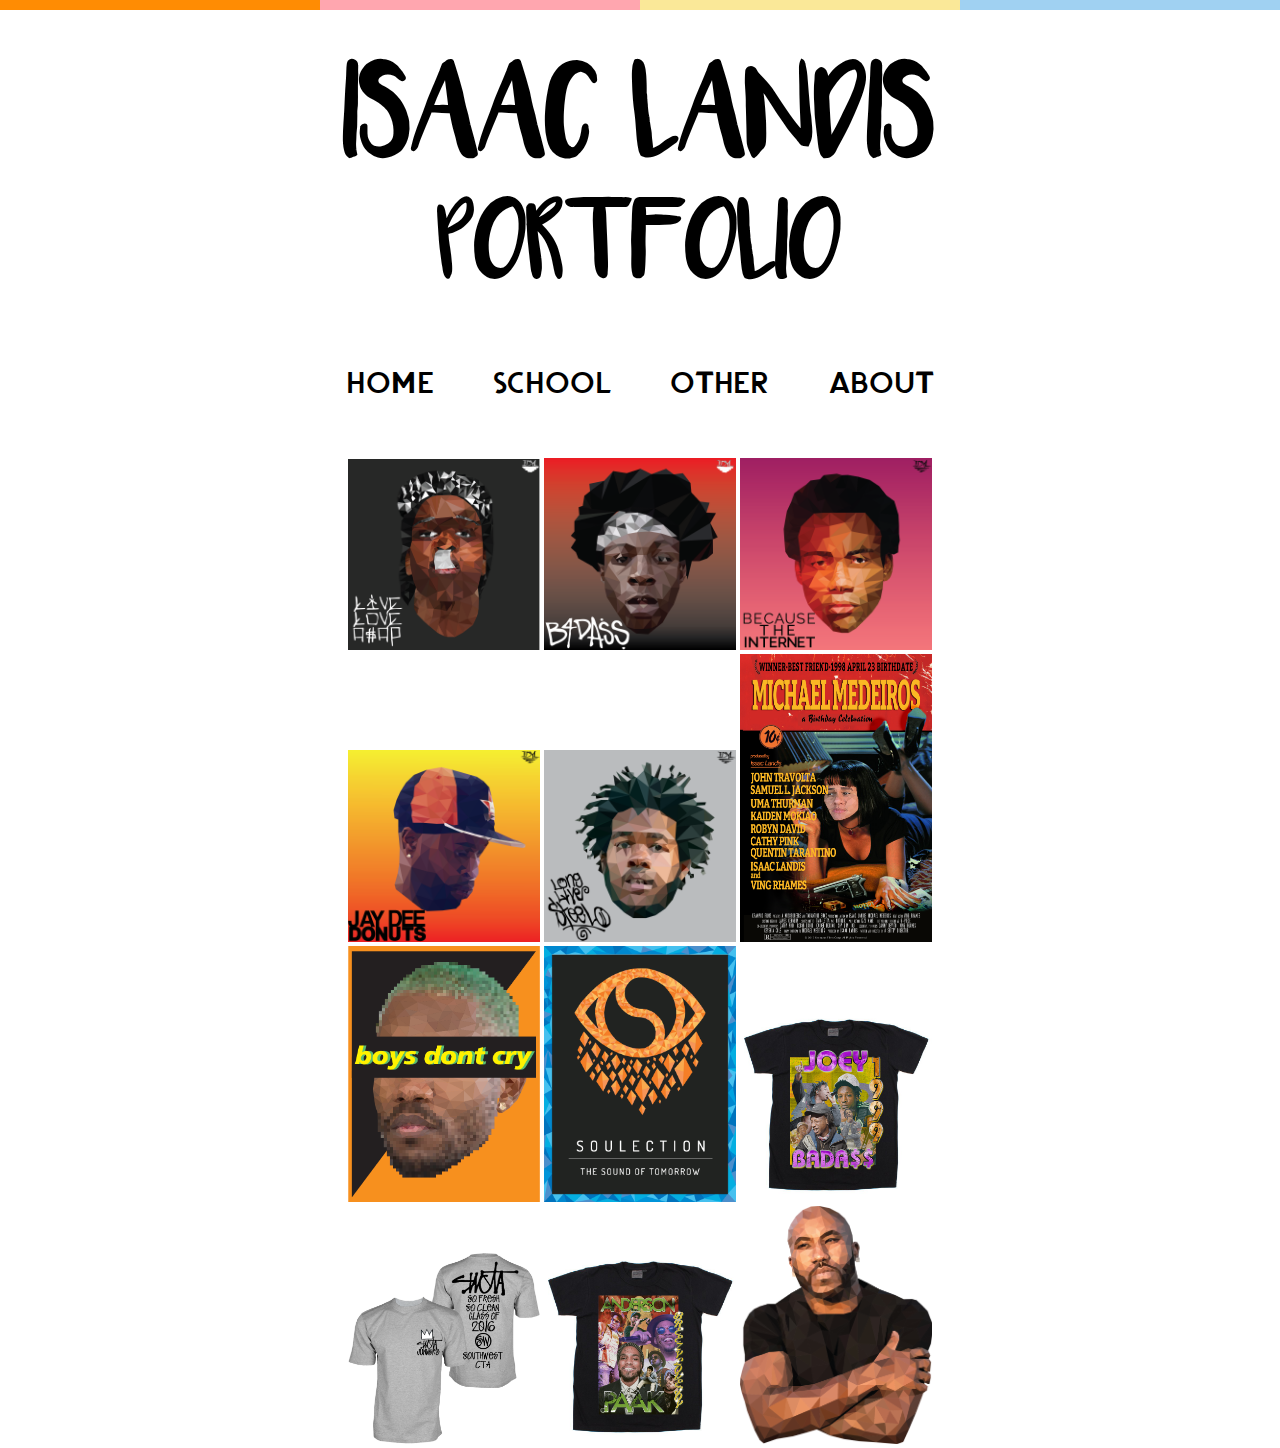
<file: other.html>
<!DOCTYPE html>
<html>
<head>
<title>ISAAC LANDIS</title>
<link href='http://fonts.googleapis.com/css?family=Montserrat:400,700' rel='stylesheet' type='text/css'>
<link href='https://fonts.googleapis.com/css?family=Roboto+Condensed:400,300' rel='stylesheet' type='text/css'>
<link rel="stylesheet" type="text/css" href="assets/css/styles.css">
<meta charset="UTF-8">
<body>
<header>
	<div class="pastelscont">
		<section class="pastel" id="pastel1">
		</section>
		<section class="pastel" id="pastel2">
		</section>
		<section class="pastel" id="pastel3">
		</section>
		<section class="pastel" id="pastel4">
		</section>
	</div>
</header>
<main>
	<div id="name">
		<h1>ISAAC LANDIS</h1>
		<h2>PORTFOLIO</h2>
	</div>
	<nav>
		<ul>
			<li><a href="index.html">HOME</a></li>
			<li><a href="school.html">SCHOOL</a></li>
			<li><a href="other.html">OTHER</a></li>
			<li><a href="about.html">ABOUT</a></li>
		</ul>
	</nav>
	<div id="lowpoly">
		<a href="assets/img/asvprocky.png"><img src="assets/img/asvprocky.png"></a>
		<a href="assets/img/badmon.png"><img src="assets/img/badmon.png"></a>
		<a href="assets/img/beezy.png"><img src="assets/img/beezy.png"></a>
		<a href="assets/img/jdills.png"><img src="assets/img/jdills.png"></a>
		<a href="assets/img/longlive.png"><img src="assets/img/longlive.png"></a>
		<a href="assets/img/happyBdayMike.png"><img src="assets/img/happyBdayMike.png"></a>
		<a href="assets/img/pixelFrank.png"><img src="assets/img/pixelFrank.png"></a>
		<a href="assets/img/soulectionPoster.png"><img src="assets/img/soulectionPoster.png"></a>
		<a href="assets/img/badmonShirt.png"><img src="assets/img/badmonShirt.png"></a>
		<a href="assets/img/classshirt1.png"><img src="assets/img/classshirt1.png"></a>
		<a href="assets/img/paakShirt.png"><img src="assets/img/paakShirt.png"></a>
		<a href="assets/img/tightEyezFinal.png"><img src="assets/img/tightEyezFinal.png"></a>
	</div>
</main>
</body>
</head>
</html>
</file>
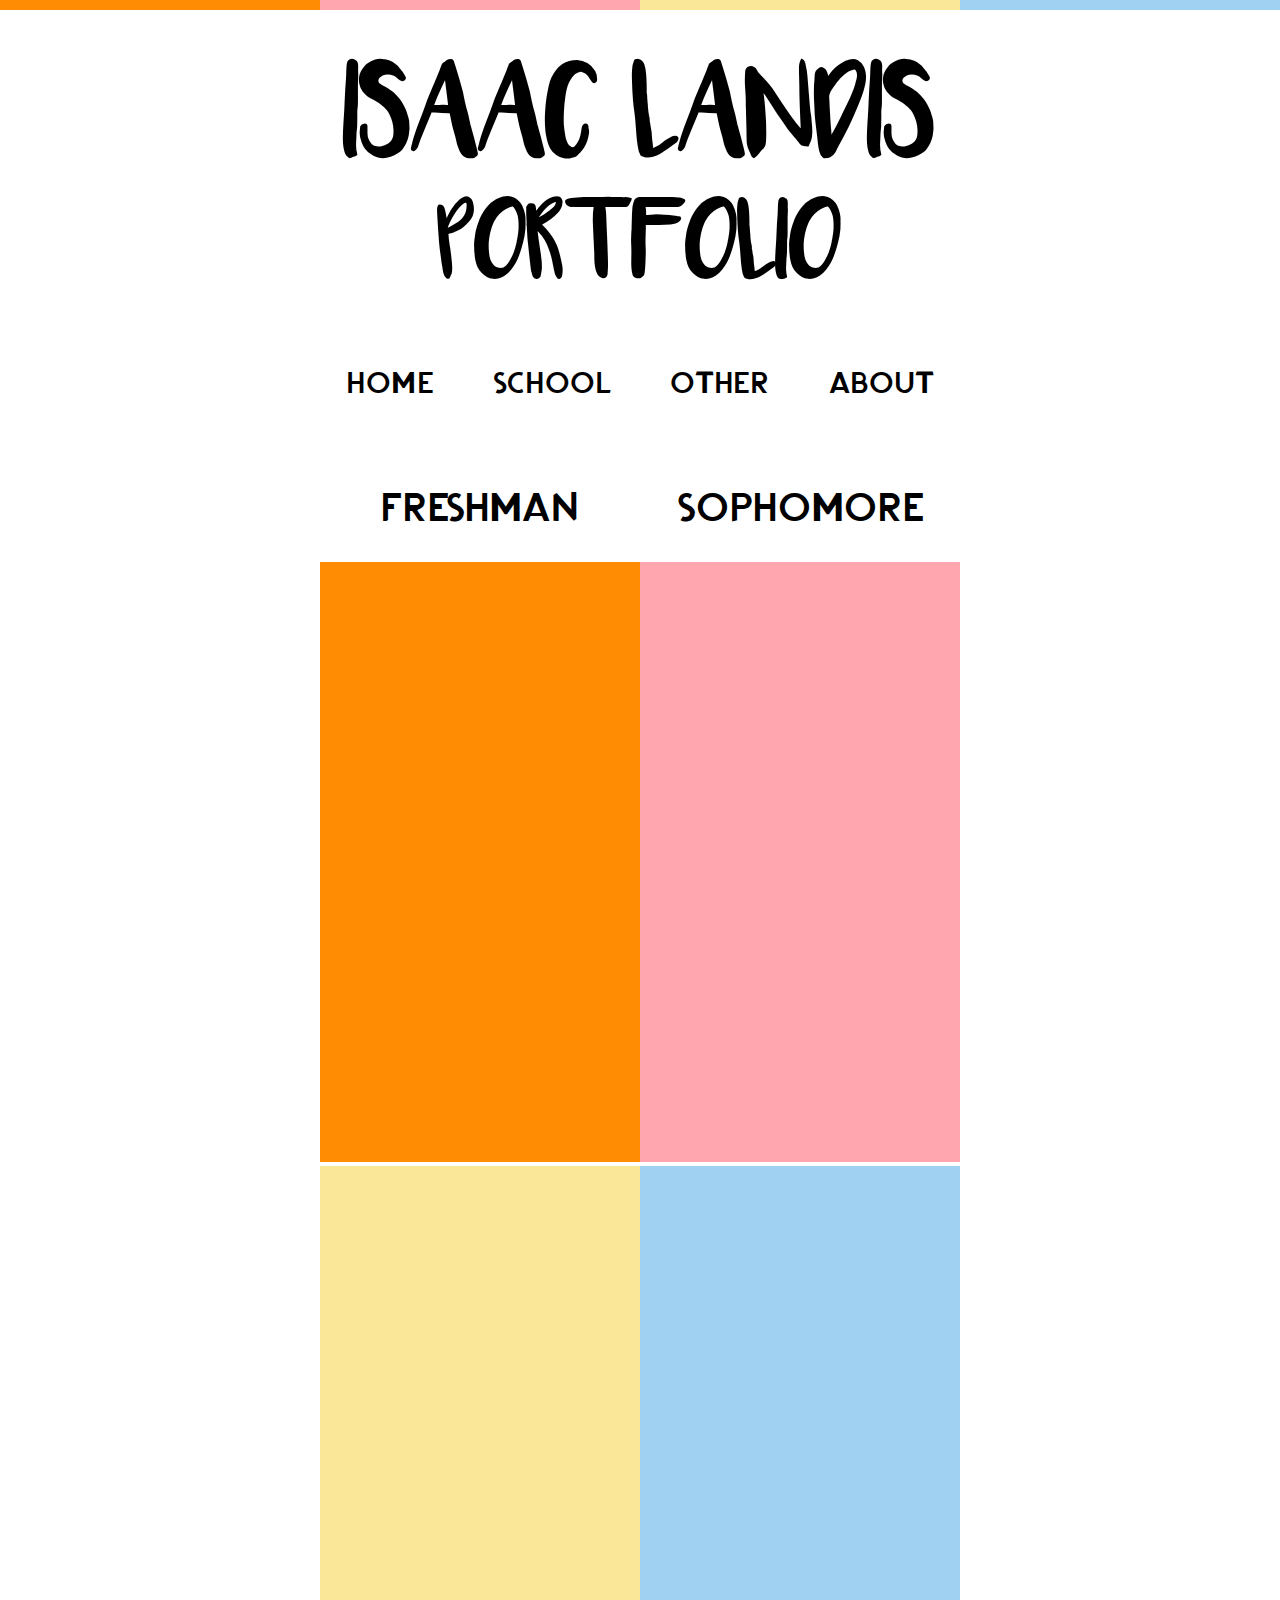
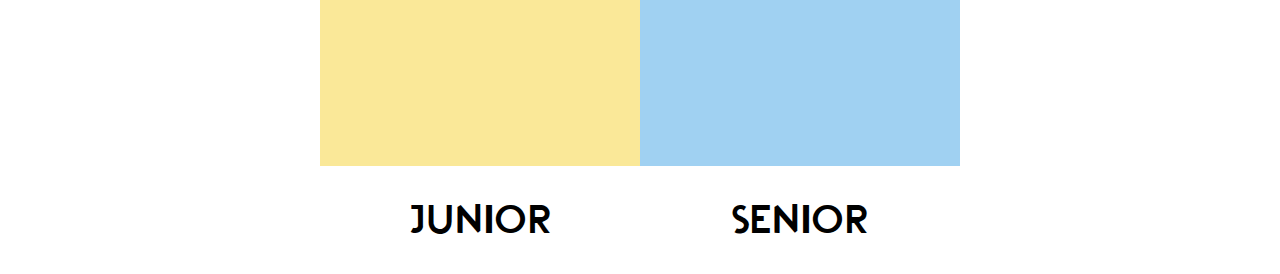
<file: school.html>
<!DOCTYPE html>
<html>
<head>
<title>ISAAC LANDIS</title>
<link href='http://fonts.googleapis.com/css?family=Montserrat:400,700' rel='stylesheet' type='text/css'>
<link href='https://fonts.googleapis.com/css?family=Roboto+Condensed:400,300' rel='stylesheet' type='text/css'>
<link rel="stylesheet" type="text/css" href="assets/css/styles.css"> 
<meta charset="UTF-8">
<body>
<header>
	<div class="pastelscont">
		<section class="pastel" id="pastel1">
		</section>
		<section class="pastel" id="pastel2">
		</section>
		<section class="pastel" id="pastel3">
		</section>
		<section class="pastel" id="pastel4">
		</section>
	</div>
</header>
<main>
	<div id="name">
		<h1>ISAAC LANDIS</h1>
		<h2>PORTFOLIO</h2>
	</div>
	<nav>
		<ul>
			<li><a href="index.html">HOME</a></li>
			<li><a href="school.html">SCHOOL</a></li>
			<li><a href="other.html">OTHER</a></li>
			<li><a href="about.html">ABOUT</a></li>
		</ul>
	</nav>

	<div id="classes">
		<div class="subclass">
			<div id="frschool" class="sub1"><a href="freshman.html"><h3>FRESHMAN</h3><section class="block" id="fresh"></section></a></div>
			<div id="soschool" class="sub2"><a href="sophomore.html"><h3>SOPHOMORE</h3><section class="block" id="soph"></section></a></div>
		</div>
		<div class="subclass">
			<div id="jrschool" class="sub1"><a href="junior.html"><section class="block" id="jun"></section><h3>JUNIOR</h3></a></div>
			<div id="srschool" class="sub2"><a href="senior.html"><section class="block" id="sen"></section><h3>SENIOR</h3></a></div>
		</div>
	</div>
</main>
</body>
</head>
</html>
</file>
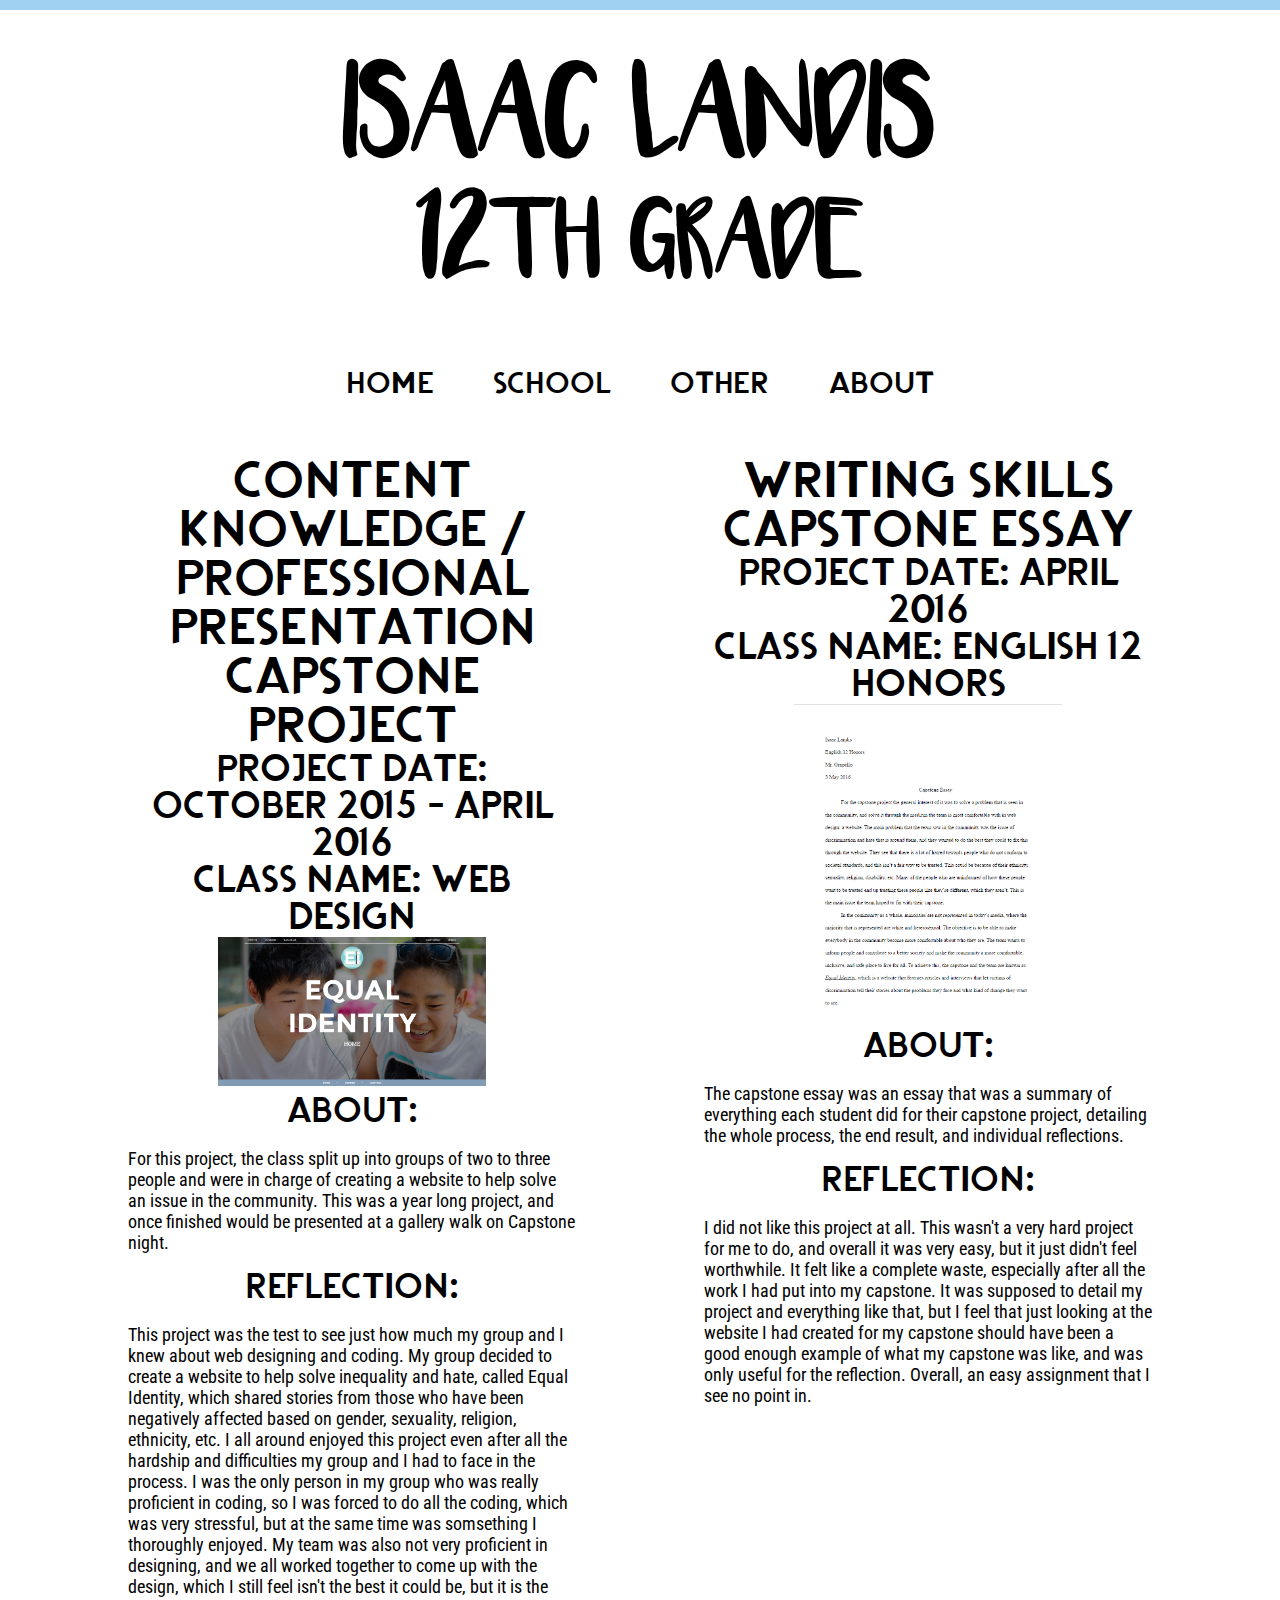
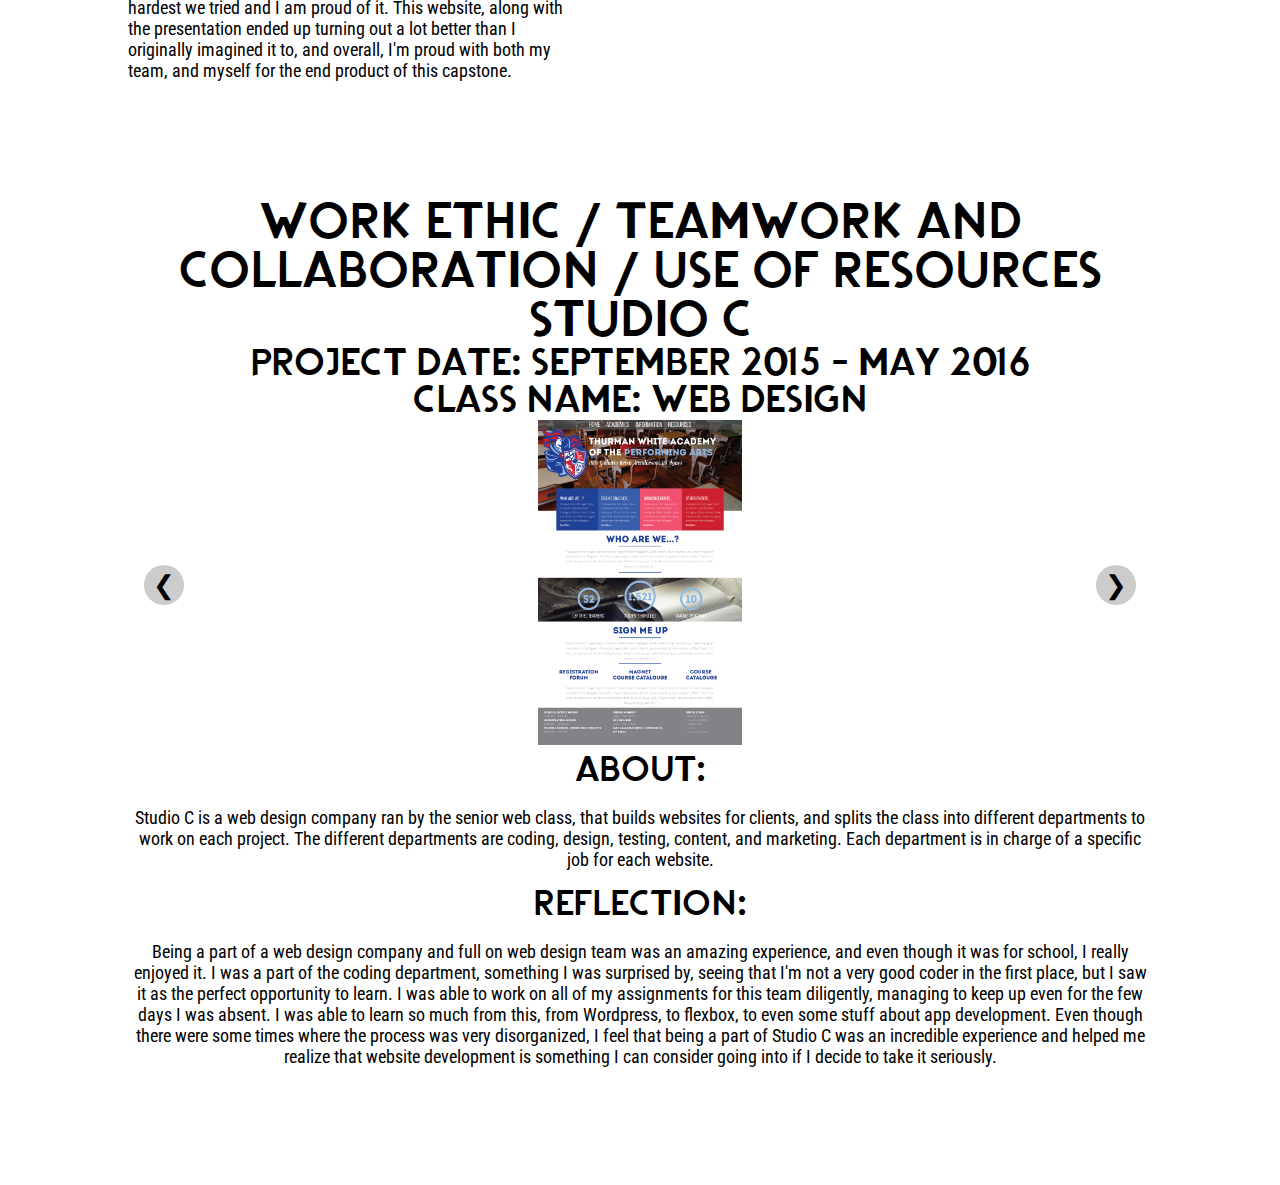
<file: senior.html>
<!DOCTYPE html>
<html>
<head>
<title>ISAAC LANDIS</title>
<link href='http://fonts.googleapis.com/css?family=Montserrat:400,700' rel='stylesheet' type='text/css'>
<link href='https://fonts.googleapis.com/css?family=Roboto+Condensed:400,300' rel='stylesheet' type='text/css'>
<link rel="stylesheet" type="text/css" href="assets/css/styles.css"> 
<link rel="stylesheet" type="text/css" href="assets/css/wallop.css"> 
<link rel="stylesheet" type="text/css" href="assets/css/wallop--slide.css"> 
<meta charset="UTF-8">
<body>
<header>
	<div class="pastelscont">
		<section id="pastelsen">
		</section>
	</div>
</header>
<main>
	<div id="name">
		<h1>ISAAC LANDIS</h1>
		<h2>12TH GRADE</h2>
	</div>
	<nav>
		<ul>
			<li><a href="index.html">HOME</a></li>
			<li><a href="school.html">SCHOOL</a></li>
			<li><a href="other.html">OTHER</a></li>
			<li><a href="about.html">ABOUT</a></li>
		</ul>
	</nav>
	<div class="classcont" id="sencont">
	<div class="tenetHolder">
          <div class="tenet1">
            <h1>Content Knowledge / Professional Presentation</h1>
            <h1>Capstone Project</h1>
            <h2>Project Date: October 2015 - April 2016</h2>
            <h2>Class Name: Web Design</h2>
            <img src="assets/img/capstone.png" alt="My website that I made for Capstone" class="senImg"/>
            <h3>About:</h3>
              <p>For this project, the class split up into groups of two to three people and were in charge of creating a website to help solve an issue in the community. This was a year long project, and once finished would be presented at a gallery walk on Capstone night.</p>
            <h3>Reflection:</h3>
              <p>This project was the test to see just how much my group and I knew about web designing and coding. My group decided to create a website to help solve inequality and hate, called Equal Identity, which shared stories from those who have been negatively affected based on gender, sexuality, religion, ethnicity, etc. I all around enjoyed this project even after all the hardship and difficulties my group and I had to face in the process. I was the only person in my group who was really proficient in coding, so I was forced to do all the coding, which was very stressful, but at the same time was somsething I thoroughly enjoyed. My team was also not very proficient in designing, and we all worked together to come up with the design, which I still feel isn't the best it could be, but it is the hardest we tried and I am proud of it. This website, along with the presentation ended up turning out a lot better than I originally imagined it to, and overall, I'm proud with both my team, and myself for the end product of this capstone.</p>
          </div>
          <div class="tenet2">
            <h1>Writing Skills</h1>
            <h1>Capstone Essay</h1>
            <h2>Project Date: April 2016</h2>
            <h2>Class Name: English 12 Honors</h2>
            <img src="assets/img/capstoneEssay.png" alt="My capstone essay that I worked on." class="senImg"/>
            <h3>About:</h3>
              <p>The capstone essay was an essay that was a summary of everything each student did for their capstone project, detailing the whole process, the end result, and individual reflections.</p>
            <h3>Reflection:</h3>
              <p>I did not like this project at all. This wasn't a very hard project for me to do, and overall it was very easy, but it just didn't feel worthwhile. It felt like a complete waste, especially after all the work I had put into my capstone. It was supposed to detail my project and everything like that, but I feel that just looking at the website I had created for my capstone should have been a good enough example of what my capstone was like, and was only useful for the reflection. Overall, an easy assignment that I see no point in.</p>
          </div>
        </div>
        <div class="tenetHolder">
          <div class="tenet3">
            <h1>Work Ethic / Teamwork and Collaboration / Use of Resources</h1>
            <h1>Studio C</h1>
            <h2>Project Date: September 2015 - May 2016</h2>
            <h2>Class Name: Web Design</h2>
            <div class="Wallop Wallop--slide">
            	<div class="Wallop-list">
            		<div class="Wallop-item Wallop-item--current">
            			<img src="assets/img/thurmanWhite.png" alt="Thurman White Middle School" class="slideImg"/>
            		</div>
            		<div class="Wallop-item">
            			<img src="assets/img/riskManage.png" alt="Risk Management" class="slideImg"/>
            		</div>
            		<div class="Wallop-item">
            			<img src="assets/img/marcos.jpg" alt="Marco's Pizza" class="slideImg"/>
            		</div>
            		<div class="Wallop-item">
            			<img src="assets/img/homeskape.png" alt="HomeSkape" class="slideImg"/>
            		</div>
            		<div class="Wallop-item">
            			<img src="assets/img/bod.png" alt="Magnet Board of Directors" class="slideImg"/>
            		</div>
            		<div class="Wallop-item">
            			<img src="assets/img/NGUF.png" alt="Never Give Up Foundation" class="slideImg"/>
            		</div>
            		<div class="Wallop-item">
            			<img src="assets/img/NAACP.png" alt="National Association for the Advancement of Colored People" class="slideImg"/>
            		</div>
            	</div>
            	<button class="Wallop-buttonPrevious">Previous</button>
    		<button class="Wallop-buttonNext">Next</button>
            </div>
            <h3>About:</h3>
              <p>Studio C is a web design company ran by the senior web class, that builds websites for clients, and splits the class into different departments to work on each project. The different departments are coding, design, testing, content, and marketing. Each department is in charge of a specific job for each website.</p>
            <h3>Reflection:</h3>
              <p>Being a part of a web design company and full on web design team was an amazing experience, and even though it was for school, I really enjoyed it. I was a part of the coding department, something I was surprised by, seeing that I'm not a very good coder in the first place, but I saw it as the perfect opportunity to learn. I was able to work on all of my assignments for this team diligently, managing to keep up even for the few days I was absent. I was able to learn so much from this, from Wordpress, to flexbox, to even some stuff about app development. Even though there were some times where the process was very disorganized, I feel that being a part of Studio C was an incredible experience and helped me realize that website development is something I can consider going into if I decide to take it seriously.</p>
          </div>
        </div>
	</div>
</main>
<script type="text/javascript" src="assets/js/Wallop.min.js"></script>
<script src="https://ajax.googleapis.com/ajax/libs/jquery/1.12.4/jquery.min.js"></script>
<script>
$(document).ready(function(){
    var wallopEl = document.querySelector('.Wallop');
    var slider = new Wallop(wallopEl);
});
  
</script>
</body>
</head>
</html>
</file>
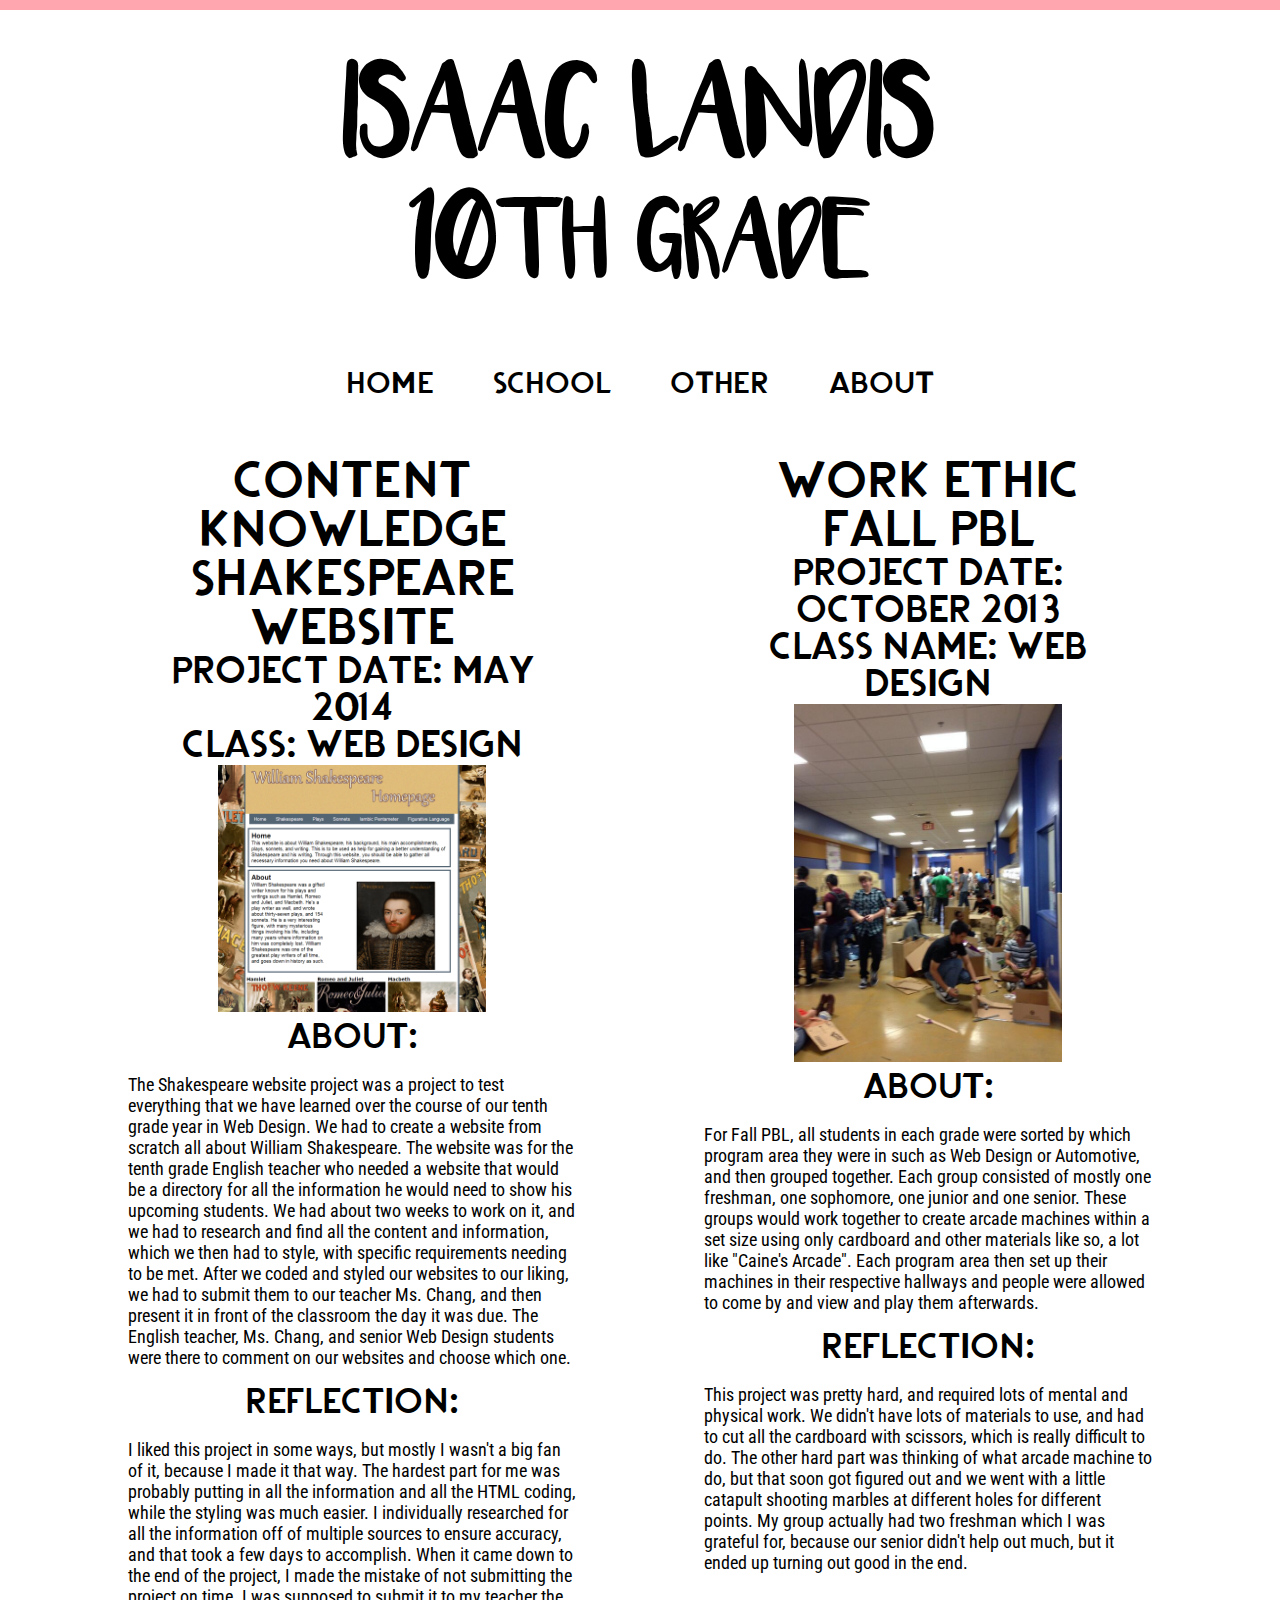
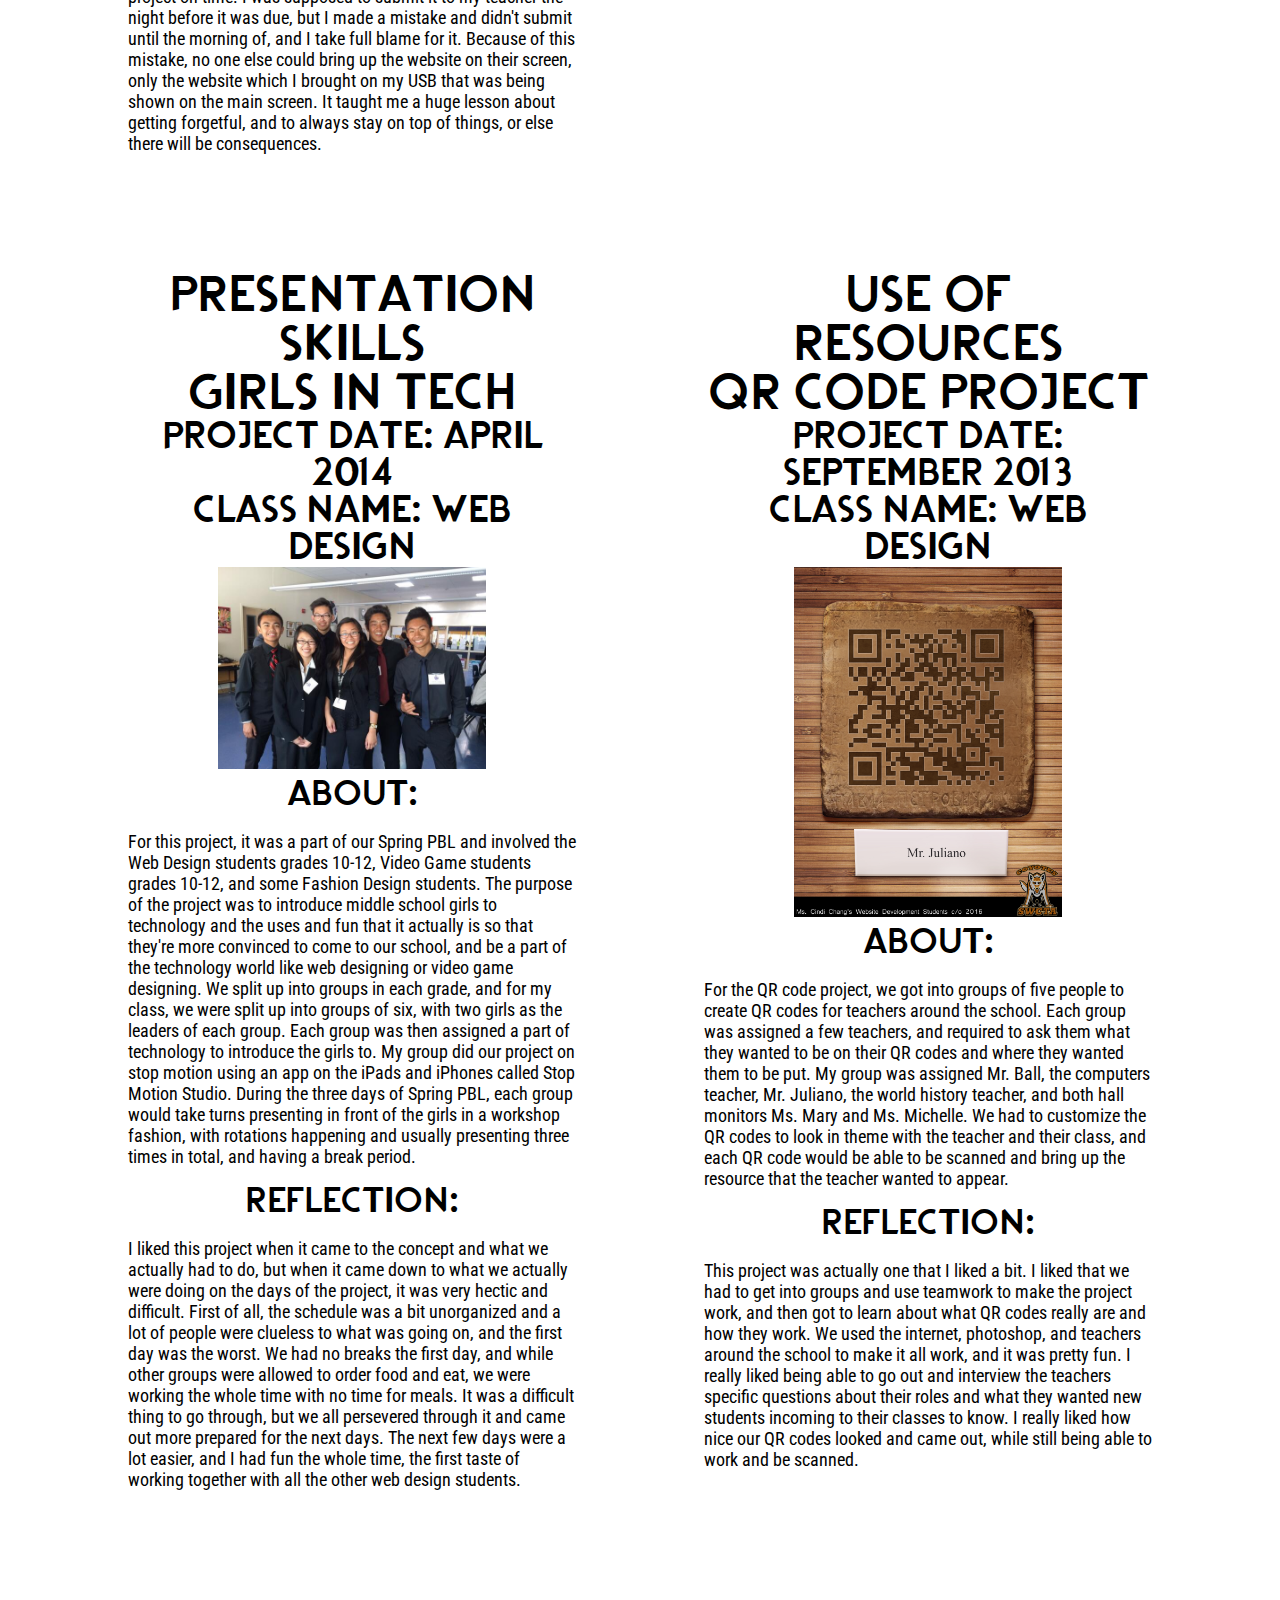
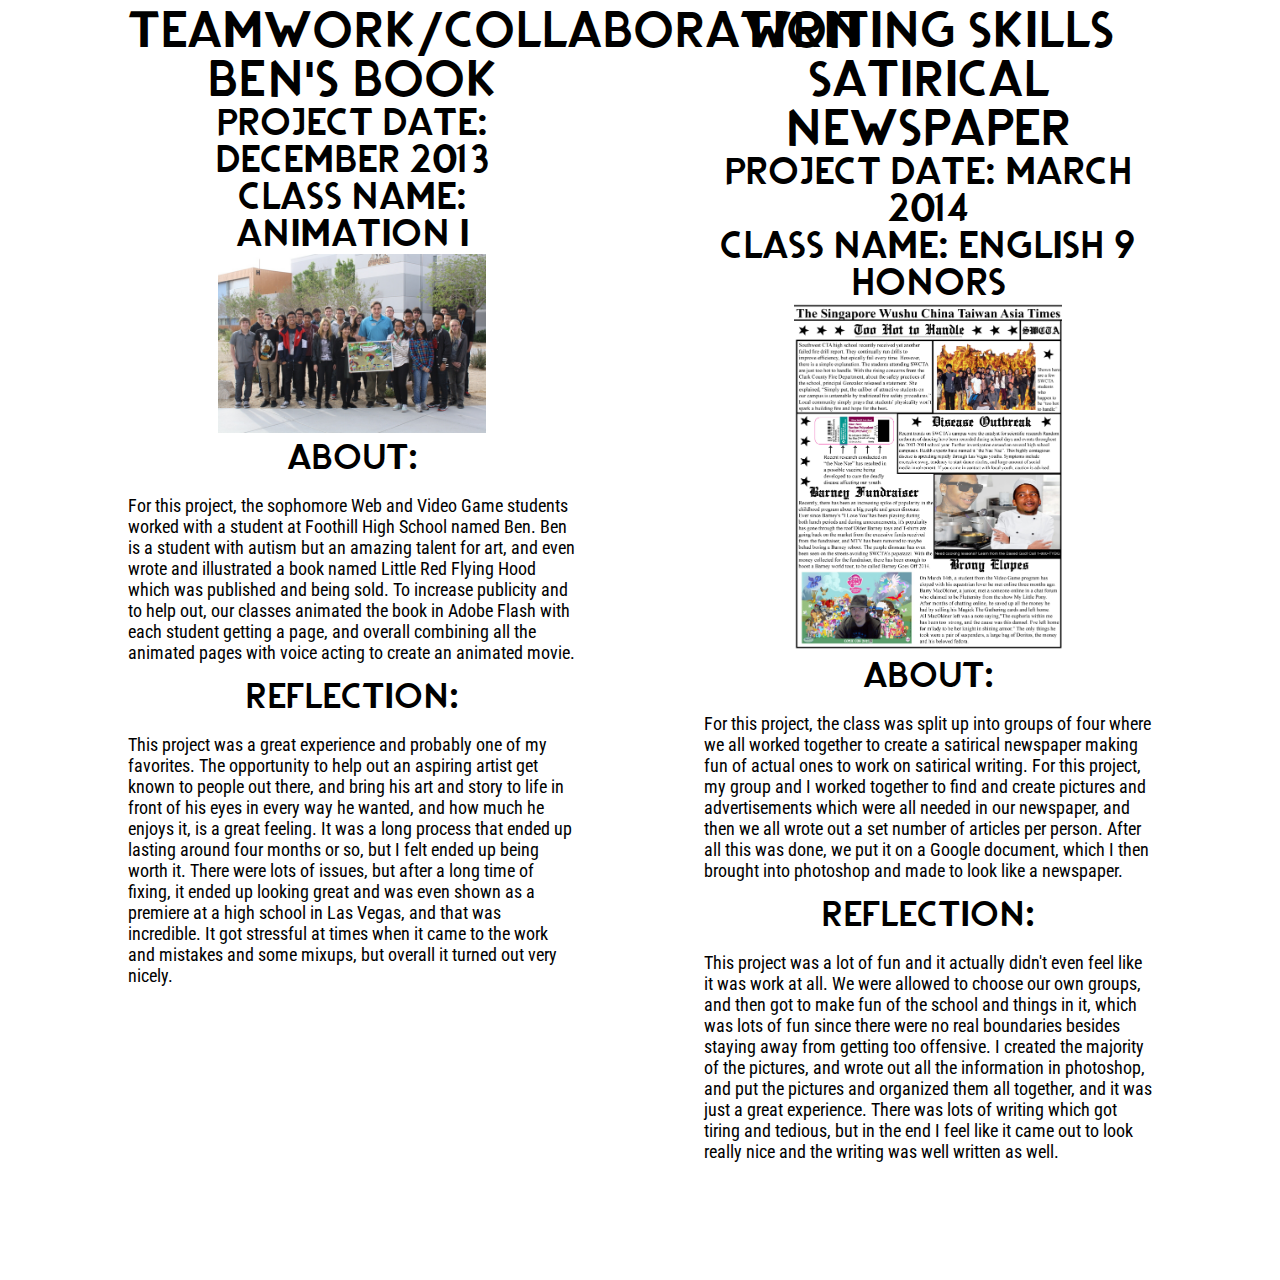
<file: sophomore.html>
<!DOCTYPE html>
<html>
<head>
<title>ISAAC LANDIS</title>
<link href='http://fonts.googleapis.com/css?family=Montserrat:400,700' rel='stylesheet' type='text/css'>
<link href='https://fonts.googleapis.com/css?family=Roboto+Condensed:400,300' rel='stylesheet' type='text/css'>
<link rel="stylesheet" type="text/css" href="assets/css/styles.css"> 
<meta charset="UTF-8">
<body>
<header>
	<div class="pastelscont">
		<section id="pastelsoph">
		</section>
	</div>
</header>
<main>
	<div id="name">
		<h1>ISAAC LANDIS</h1>
		<h2>10TH GRADE</h2>
	</div>
	<nav>
		<ul>
			<li><a href="index.html">HOME</a></li>
			<li><a href="school.html">SCHOOL</a></li>
			<li><a href="other.html">OTHER</a></li>
			<li><a href="about.html">ABOUT</a></li>
		</ul>
	</nav>
	<div class="classcont" id="sophcont">
		<div class="tenetHolder">
          <div class="tenet1">
            <h1>Content Knowledge</h1>
            <h1>Shakespeare Website</h1>
            <h2>Project Date: May 2014</h2>
            <h2>Class: Web Design</h2>
            <img src="assets/img/shakespeare.png" alt="My Shakespeare website." class="sophImg"/>
            <h3>About:</h3>
              <p>The Shakespeare website project was a project to test everything that we have learned over the course of our tenth grade year in Web Design. We had to create a website from scratch all about William Shakespeare. The website was for the tenth grade English teacher who needed a website that would be a directory for all the information he would need to show his upcoming students. We had about two weeks to work on it, and we had to research and find all the content and information, which we then had to style, with specific requirements needing to be met. After we coded and styled our websites to our liking, we had to submit them to our teacher Ms. Chang, and then present it in front of the classroom the day it was due. The English teacher, Ms. Chang, and senior Web Design students were there to comment on our websites and choose which one.</p>
            <h3>Reflection:</h3>
              <p>I liked this project in some ways, but mostly I wasn't a big fan of it, because I made it that way. The hardest part for me was probably putting in all the information and all the HTML coding, while the styling was much easier. I individually researched for all the information off of multiple sources to ensure accuracy, and that took a few days to accomplish. When it came down to the end of the project, I made the mistake of not submitting the project on time. I was supposed to submit it to my teacher the night before it was due, but I made a mistake and didn't submit until the morning of, and I take full blame for it. Because of this mistake, no one else could bring up the website on their screen, only the website which I brought on my USB that was being shown on the main screen. It taught me a huge lesson about getting forgetful, and to always stay on top of things, or else there will be consequences.</p>
          </div>
          <div class="tenet2">
            <h1>Work Ethic</h1>
            <h1>Fall PBL</h1>
            <h2>Project Date: October 2013</h2>
            <h2>Class Name: Web Design</h2>
            <img src="assets/img/fallpbl.jpg" alt="A picture of students working hard for the Fall PBL." class="sophImg"/>
            <h3>About:</h3>
              <p>For Fall PBL, all students in each grade were sorted by which program area they were in such as Web Design or Automotive, and then grouped together. Each group consisted of mostly one freshman, one sophomore, one junior and one senior. These groups would work together to create arcade machines within a set size using only cardboard and other materials like so, a lot like &quot;Caine's Arcade&quot;. Each program area then set up their machines in their respective hallways and people were allowed to come by and view and play them afterwards.</p>
            <h3>Reflection:</h3>
              <p>This project was pretty hard, and required lots of mental and physical work. We didn't have lots of materials to use, and had to cut all the cardboard with scissors, which is really difficult to do. The other hard part was thinking of what arcade machine to do, but that soon got figured out and we went with a little catapult shooting marbles at different holes for different points. My group actually had two freshman which I was grateful for, because our senior didn't help out much, but it ended up turning out good in the end.</p>
          </div>
        </div>
        <div class="tenetHolder">
          <div class="tenet1">
            <h1>Presentation Skills</h1>
            <h1>Girls In Tech</h1>
            <h2>Project Date: April 2014</h2>
            <h2>Class Name: Web Design</h2>
            <img src="assets/img/git.jpg" alt="My group for Girls In Tech." class="sophImg"/>
            <h3>About:</h3>
              <p>For this project, it was a part of our Spring PBL and involved the Web Design students grades 10-12, Video Game students grades 10-12, and some Fashion Design students. The purpose of the project was to introduce middle school girls to technology and the uses and fun that it actually is so that they're more convinced to come to our school, and be a part of the technology world like web designing or video game designing. We split up into groups in each grade, and for my class, we were split up into groups of six, with two girls as the leaders of each group. Each group was then assigned a part of technology to introduce the girls to. My group did our project on stop motion using an app on the iPads and iPhones called Stop Motion Studio. During the three days of Spring PBL, each group would take turns presenting in front of the girls in a workshop fashion, with rotations happening and usually presenting three times in total, and having a break period.</p>
            <h3>Reflection:</h3>
              <p>I liked this project when it came to the concept and what we actually had to do, but when it came down to what we actually were doing on the days of the project, it was very hectic and difficult. First of all, the schedule was a bit unorganized and a lot of people were clueless to what was going on, and the first day was the worst. We had no breaks the first day, and while other groups were allowed to order food and eat, we were working the whole time with no time for meals. It was a difficult thing to go through, but we all persevered through it and came out more prepared for the next days. The next few days were a lot easier, and I had fun the whole time, the first taste of working together with all the other web design students.</p>
          </div>
          <div class="tenet2">
            <h1>Use of Resources</h1>
            <h1>QR Code Project</h1>
            <h2>Project Date: September 2013</h2>
            <h2>Class Name: Web Design</h2>
            <img src="assets/img/juliano.jpg" alt="One of the QR Codes we created." class="sophImg"/>
            <h3>About:</h3>
              <p>For the QR code project, we got into groups of five people to create QR codes for teachers around the school. Each group was assigned a few teachers, and required to ask them what they wanted to be on their QR codes and where they wanted them to be put. My group was assigned Mr. Ball, the computers teacher, Mr. Juliano, the world history teacher, and both hall monitors Ms. Mary and Ms. Michelle. We had to customize the QR codes to look in theme with the teacher and their class, and each QR code would be able to be scanned and bring up the resource that the teacher wanted to appear.</p>
            <h3>Reflection:</h3>
              <p>This project was actually one that I liked a bit. I liked that we had to get into groups and use teamwork to make the project work, and then got to learn about what QR codes really are and how they work. We used the internet, photoshop, and teachers around the school to make it all work, and it was pretty fun. I really liked being able to go out and interview the teachers specific questions about their roles and what they wanted new students incoming to their classes to know. I really liked how nice our QR codes looked and came out, while still being able to work and be scanned.</p>
          </div>
        </div>
        <div class="tenetHolder">
          <div class="tenet1">
            <h1>Teamwork/Collaboration</h1>
            <h1>Ben's Book</h1>
            <h2>Project Date: December 2013</h2>
            <h2>Class Name: Animation I</h2>
            <img src="assets/img/bensbook.jpg" alt="The group that helped work on Ben's Book." class="sophImg"/>
            <h3>About:</h3>
              <p>For this project, the sophomore Web and Video Game students worked with a student at Foothill High School named Ben. Ben is a student with autism but an amazing talent for art, and even wrote and illustrated a book named Little Red Flying Hood which was published and being sold. To increase publicity and to help out, our classes animated the book in Adobe Flash with each student getting a page, and overall combining all the animated pages with voice acting to create an animated movie.</p>
            <h3>Reflection:</h3>
              <p>This project was a great experience and probably one of my favorites. The opportunity to help out an aspiring artist get known to people out there, and bring his art and story to life in front of his eyes in every way he wanted, and how much he enjoys it, is a great feeling. It was a long process that ended up lasting around four months or so, but I felt ended up being worth it. There were lots of issues, but after a long time of fixing, it ended up looking great and was even shown as a premiere at a high school in Las Vegas, and that was incredible. It got stressful at times when it came to the work and mistakes and some mixups, but overall it turned out very nicely.</p>
          </div>
          <div class="tenet2">
            <h1>Writing Skills</h1>
            <h1>Satirical Newspaper</h1>
            <h2>Project Date: March 2014</h2>
            <h2>Class Name: English 9 Honors</h2>
            <img src="assets/img/newspaper.png" alt="The newspaper my group and I created." class="sophImg"/>
            <h3>About:</h3>
              <p>For this project, the class was split up into groups of four where we all worked together to create a satirical newspaper making fun of actual ones to work on satirical writing. For this project, my group and I worked together to find and create pictures and advertisements which were all needed in our newspaper, and then we all wrote out a set number of articles per person. After all this was done, we put it on a Google document, which I then brought into photoshop and made to look like a newspaper.</p>
            <h3>Reflection:</h3>
              <p>This project was a lot of fun and it actually didn't even feel like it was work at all. We were allowed to choose our own groups, and then got to make fun of the school and things in it, which was lots of fun since there were no real boundaries besides staying away from getting too offensive. I created the majority of the pictures, and wrote out all the information in photoshop, and put the pictures and organized them all together, and it was just a great experience. There was lots of writing which got tiring and tedious, but in the end I feel like it came out to look really nice and the writing was well written as well.</p>
          </div>
        </div>
	</div>
</main>
</body>
</head>
</html>
</file>
<file: assets/css/styles.css>
@font-face {
  font-family: 'Jaden';
  src: url('Jaden.ttf') format('truetype');
}
@font-face {
	font-family: 'Luna';
	src: url('Luna.ttf') format('truetype');
}



body {
	margin:0 auto;
}
h1 {
	font-family:'Luna', Helvetica, sans-serif;
	font-size:72px;
	text-align:center;
	margin-bottom:0px;
}
h2 {
	font-family:'Luna', Helvetica, sans-serif;
	font-size:60px;
	text-align: center;
	margin-top:-10px;
}
header {
	height:10px;
	width:100%;
	position:fixed;
	top:0px;
}
section.pastel {
	width:25%;
	height:10px;
	float:left;
}
section#pastel1 {
	background-color:#FF8C03;
}
section#pastel2 {
	background-color:#FFA6AF;
}
section#pastel3 {
	background-color:#FAE898;
}
section#pastel4 {
	background-color:#A0D1F2;
}
section#pastelfresh {
	background-color:#FF8C03;
	width:100%;
	height:10px; 
	position:fixed;
}
section#pastelsoph {
	background-color:#FFA6AF;
	width:100%;
	height:10px; 
	position:fixed;
}
section#pasteljun {
	background-color:#FAE898;
	width:100%;
	height:10px; 
	position:fixed;
}
section#pastelsen {
	background-color:#A0D1F2;
	width:100%;
	height:10px; 
	position:fixed;
}
nav {
	width:100%;
	text-align:center;
	padding-bottom:50px;
}
nav ul {
	margin:0px;
	padding:8px 0px;
	height:auto;
}
nav ul li {
	display:inline;
	padding:20px;
}
nav a {
	text-decoration:none;
	padding:8px;
	font-family:"Jaden", Helvetica, sans-serif;
	font-weight:normal;
	font-size:24px;
	color:#000;
}
nav li:nth-child(1) a:hover {
	color:#FF8C03;
}
nav li:nth-child(2) a:hover {
	color:#ffa6af;
}
nav li:nth-child(3) a:hover {
	color:#FAE898;
}
nav li:nth-child(4) a:hover {
	color:#A0D1F2;
}
figure img {
	width:50%;
	margin-left:auto;
	margin-right:auto;
	display:flex;
	justify-content:center;
	align-items:center;
}
div#classes {
	width:100%;
	text-align:center;
}
div.subclass {
	width:100%;
	float:left;
	text-align:center;
}
div.subclass h3 {
	text-align:center;
	font-family:"Jaden", Helvetica, sans-serif;
	font-weight:normal;
	color:#000;
	font-size:32px;
	display:inline-block;
}
div.sub1 a {
	text-decoration:none;
}
div.sub2 a {
	text-decoration:none;
}
section.block {
	width:100%;
	height:600px;
	text-align:center;
	display:inline-block;
}
div.sub1 {
	float:left;
	padding-left:25%;
	width:25%;
}
div.sub2 {
	float:right;
	padding-right:25%;
	width:25%;
}
section#fresh {
	background-color:#FF8C03;
}
section#soph {
	background-color:#FFA6AF;
}
section#jun {
	background-color:#FAE898;
}
section#sen {
	background-color:#A0D1F2;
}
div#frschool a:hover h3 {
	color:#FF8C03;
}
div#soschool a:hover h3 {
	color:#FFA6AF;
}
div#jrschool a:hover h3 {
	color:#FAE898;
}
div#srschool a:hover h3 {
	color:#A0D1F2;
}

/* SCHOOL */

div.classcont h1 {
	font-family:"Jaden", Helvetica, sans-serif;
	font-weight:normal;
	font-size:40px;
	text-align:center;
	color:#000;
	margin:0;
	padding:0;
}
div.classcont h2 {
	font-family:"Jaden", Helvetica, sans-serif;
	font-weight:normal;
	font-size:30px;
	text-align:center;
	color:#000;
	margin:0;
	padding:0;
}
div.classcont h3 {
	font-family:"Jaden", Helvetica, sans-serif;
	font-weight:normal;
	font-size:28px;
	text-align:center;
	color:#000;
	margin:5px 0;
	padding:0;
	z-index:1;
}
div.classcont p {
	font-family:'Roboto Condensed', Helvetica, sans-serif;
	font-size:18px;
}
div.classcont div.tenet1 p {
	text-align:left;
}
div.classcont div.tenet2 p {
	text-align:left;
}
div.classcont div.tenetHolder {
	width:100%;
	overflow:hidden;
	text-align:center;
	padding-bottom:100px;
}
div.classcont div.tenet1 {
	width:35%;
	float:left;
	text-align:center;
	padding-left:10%;
	padding-right:5%;
}
div.classcont div.tenet2 {
	width:35%;
	float:right;
	text-align:center;
	padding-left:5%;
	padding-right:10%;
}
div.classcont div.tenet3 {
	width:80%;
	margin-left:auto;
	margin-right:auto;
}
/* FRESHMAN */
.freshImg {
	width:60%;
	height:60%;
	text-align:center;
}
/* SOPHOMORE */
.sophImg {
	width:60%;
	height:60%;
	text-align:center;
}
/* JUNIOR */
.junImg {
	width:60%;
	height:60%;
	text-align:center;
}
/* SENIOR */
.senImg {
	width:60%;
	height:60%;
	text-align:center;
}
h1#tba {
	font-size:72px;
	font-family:"Jaden", Helvetica, sans-serif;
}
.slideImg {
	width:20%;
	height:20%;
	text-align:center;
}
/* OTHER */
div#lowpoly {
	width:60%;
	margin-left:auto;
	margin-right:auto;
	text-align:center;
}
div#lowpoly img {
	width:25%;
}
/* ABOUT */
div#about {
	margin-left:auto;
	margin-right:auto;
	width:25%;
	height:30%;
}
div#about h3 {
	font-size:48px;
	font-family:"Jaden", Helvetica, sans-serif;
}
div#about h4 {
	font-size:24px;
	font-family:"Jaden", Helvetica, sans-serif;
}
div#about p {
	font-family:'Roboto Condensed', Helvetica, sans-serif;
	font-size:18px;
	width:100%;
	text-align:left;
}
div#about ul {
	padding:0;
}
div#about ul li {
	list-style-type:none;
}
div#about ul li a {
	text-decoration: none;
	color:#000;
	font-family:'Roboto Condensed', Helvetica, sans-serif;
	font-size:18px;
}
div#about ul li:nth-child(1) a:hover {
	color:#FF8C03;
}
div#about ul li:nth-child(2) a:hover {
	color:#FFA6AF;
}
div#about ul li:nth-child(3) a:hover {
	color:#A0D1F2;
}
/* Wallop styles */
button.Wallop-buttonPrevious {
	width:40px;
	height:40px;
	border:none;
	border-radius:20px;
	background-color:#ccc;
	position:absolute;
	top:50%;
	left:16px;
	text-indent:-9999px;
	transform:translateY(-50%);
}
button.Wallop-buttonNext {
	width:40px;
	height:40px;
	border:none;
	border-radius:20px;
	background-color:#ccc;
	position:absolute;
	top:50%;
	right:16px;
	text-indent:-9999px;
	transform:translateY(-50%);
}
button.Wallop-buttonPrevious:before {
	content:"\276E";
	font-size:26px;
	position:absolute;
	top:50%;
	left:0;
	width:100%;
	text-align:center;
	text-indent:0;
	line-height:0;
}
button.Wallop-buttonNext:before {
	content:"\276F";
	font-size:26px;
	position:absolute;
	top:50%;
	left:0;
	width:100%;
	text-align:center;
	text-indent:0;
	line-height:0;
}
button.Wallop-buttonPrevious:hover {
	cursor:pointer;
}
button.Wallop-buttonNext:hover {
	cursor:pointer;
}
/* mobile styles lol */
@media only screen and (max-width:800px) {
	figure img {
		width:80%;
	}
}
</file>
<file: assets/css/wallop.css>
/**
 * wallop.css
 *
 * @fileoverview Default styles for wallop – recommended
 *
 * @author Pedro Duarte
 * @author http://pedroduarte.me/wallop
 */

/*
  This is the top-level selector

  It should be relative positioned
  to allow the children to be positioned absolutely
  relative to this
 */
.Wallop {
  position: relative;
}

/*
  This element groups all the items, but not the buttons

  It's a recommendation but it's very likely
  you'll want to hide any overflow from the items
  Especially when doing animations such as scale
 */
.Wallop-list {
  position: relative;
  overflow: hidden;
}

/*
  This is the item element

  By default, they are all hidden and
  positioned absolute
  I recommend always having .Wallop-item--current
  in your markup by default (probably on the first element)
 */
.Wallop-item {
  visibility: hidden;
  position: absolute;
  top: 0;
  left: 0;
  width: 100%;
}

/*
  This is the current item element

  All we do here, is make it visible again reset
  the position to static. Could also be relative
 */
.Wallop-item--current {
  visibility: visible;
  position: relative;
}
</file>
<file: assets/css/wallop--slide.css>
/**
 * wallop--slide.css
 *
 * @fileoverview Slide animation for wallop
 *
 * @author Pedro Duarte
 * @author http://pedroduarte.me/wallop
 */

/* the 10ms animation-delay fixed some weird rendering issues with iPhone */
.Wallop--slide .Wallop-item--showPrevious {
  -webkit-animation: slideFromLeft 350ms 10ms linear both;
  -moz-animation: slideFromLeft 350ms 10ms linear both;
  -ms-animation: slideFromLeft 350ms 10ms linear both;
  animation: slideFromLeft 350ms 10ms linear both;
}

.Wallop--slide .Wallop-item--showNext {
  -webkit-animation: slideFromRight 350ms 10ms linear both;
  -moz-animation: slideFromRight 350ms 10ms linear both;
  -ms-animation: slideFromRight 350ms 10ms linear both;
  animation: slideFromRight 350ms 10ms linear both;
}

.Wallop--slide .Wallop-item--hidePrevious,
.Wallop--slide .Wallop-item--hideNext {
  visibility: visible;
}

.Wallop--slide .Wallop-item--hidePrevious {
  -webkit-animation: slideToLeft 350ms 10ms linear both;
  -moz-animation: slideToLeft 350ms 10ms linear both;
  -ms-animation: slideToLeft 350ms 10ms linear both;
  animation: slideToLeft 350ms 10ms linear both;
}

.Wallop--slide .Wallop-item--hideNext {
  -webkit-animation: slideToRight 350ms 10ms linear both;
  -moz-animation: slideToRight 350ms 10ms linear both;
  -ms-animation: slideToRight 350ms 10ms linear both;
  animation: slideToRight 350ms 10ms linear both;
}

@-webkit-keyframes slideFromLeft {
  0% {
    -webkit-transform: translate3d(-100%, 0, 0);
    -moz-transform: translate3d(-100%, 0, 0);
    -ms-transform: translate3d(-100%, 0, 0);
    transform: translate3d(-100%, 0, 0);
  }
}

@-moz-keyframes slideFromLeft {
  0% {
    -webkit-transform: translate3d(-100%, 0, 0);
    -moz-transform: translate3d(-100%, 0, 0);
    -ms-transform: translate3d(-100%, 0, 0);
    transform: translate3d(-100%, 0, 0);
  }
}

@-ms-keyframes slideFromLeft {
  0% {
    -webkit-transform: translate3d(-100%, 0, 0);
    -moz-transform: translate3d(-100%, 0, 0);
    -ms-transform: translate3d(-100%, 0, 0);
    transform: translate3d(-100%, 0, 0);
  }
}

@keyframes slideFromLeft {
  0% {
    -webkit-transform: translate3d(-100%, 0, 0);
    -moz-transform: translate3d(-100%, 0, 0);
    -ms-transform: translate3d(-100%, 0, 0);
    transform: translate3d(-100%, 0, 0);
  }
}

@-webkit-keyframes slideFromRight {
  0% {
    -webkit-transform: translate3d(100%, 0, 0);
    -moz-transform: translate3d(100%, 0, 0);
    -ms-transform: translate3d(100%, 0, 0);
    transform: translate3d(100%, 0, 0);
  }
}

@-moz-keyframes slideFromRight {
  0% {
    -webkit-transform: translate3d(100%, 0, 0);
    -moz-transform: translate3d(100%, 0, 0);
    -ms-transform: translate3d(100%, 0, 0);
    transform: translate3d(100%, 0, 0);
  }
}

@-ms-keyframes slideFromRight {
  0% {
    -webkit-transform: translate3d(100%, 0, 0);
    -moz-transform: translate3d(100%, 0, 0);
    -ms-transform: translate3d(100%, 0, 0);
    transform: translate3d(100%, 0, 0);
  }
}

@keyframes slideFromRight {
  0% {
    -webkit-transform: translate3d(100%, 0, 0);
    -moz-transform: translate3d(100%, 0, 0);
    -ms-transform: translate3d(100%, 0, 0);
    transform: translate3d(100%, 0, 0);
  }
}

@-webkit-keyframes slideToLeft {
  99% {
    opacity: 1;
  }

  100% {
    opacity: 0;
    -webkit-transform: translate3d(-100%, 0, 0);
    -moz-transform: translate3d(-100%, 0, 0);
    -ms-transform: translate3d(-100%, 0, 0);
    transform: translate3d(-100%, 0, 0);
  }
}

@-moz-keyframes slideToLeft {
  99% {
    opacity: 1;
  }

  100% {
    opacity: 0;
    -webkit-transform: translate3d(-100%, 0, 0);
    -moz-transform: translate3d(-100%, 0, 0);
    -ms-transform: translate3d(-100%, 0, 0);
    transform: translate3d(-100%, 0, 0);
  }
}

@-ms-keyframes slideToLeft {
  99% {
    opacity: 1;
  }

  100% {
    opacity: 0;
    -webkit-transform: translate3d(-100%, 0, 0);
    -moz-transform: translate3d(-100%, 0, 0);
    -ms-transform: translate3d(-100%, 0, 0);
    transform: translate3d(-100%, 0, 0);
  }
}

@keyframes slideToLeft {
  99% {
    opacity: 1;
  }

  100% {
    opacity: 0;
    -webkit-transform: translate3d(-100%, 0, 0);
    -moz-transform: translate3d(-100%, 0, 0);
    -ms-transform: translate3d(-100%, 0, 0);
    transform: translate3d(-100%, 0, 0);
  }
}

@-webkit-keyframes slideToRight {
  99% {
    opacity: 1;
  }

  100% {
    opacity: 0;
    -webkit-transform: translate3d(100%, 0, 0);
    -moz-transform: translate3d(100%, 0, 0);
    -ms-transform: translate3d(100%, 0, 0);
    transform: translate3d(100%, 0, 0);
  }
}

@-moz-keyframes slideToRight {
  99% {
    opacity: 1;
  }

  100% {
    opacity: 0;
    -webkit-transform: translate3d(100%, 0, 0);
    -moz-transform: translate3d(100%, 0, 0);
    -ms-transform: translate3d(100%, 0, 0);
    transform: translate3d(100%, 0, 0);
  }
}

@-ms-keyframes slideToRight {
  99% {
    opacity: 1;
  }

  100% {
    opacity: 0;
    -webkit-transform: translate3d(100%, 0, 0);
    -moz-transform: translate3d(100%, 0, 0);
    -ms-transform: translate3d(100%, 0, 0);
    transform: translate3d(100%, 0, 0);
  }
}

@keyframes slideToRight {
  99% {
    opacity: 1;
  }

  100% {
    opacity: 0;
    -webkit-transform: translate3d(100%, 0, 0);
    -moz-transform: translate3d(100%, 0, 0);
    -ms-transform: translate3d(100%, 0, 0);
    transform: translate3d(100%, 0, 0);
  }
}
</file>
